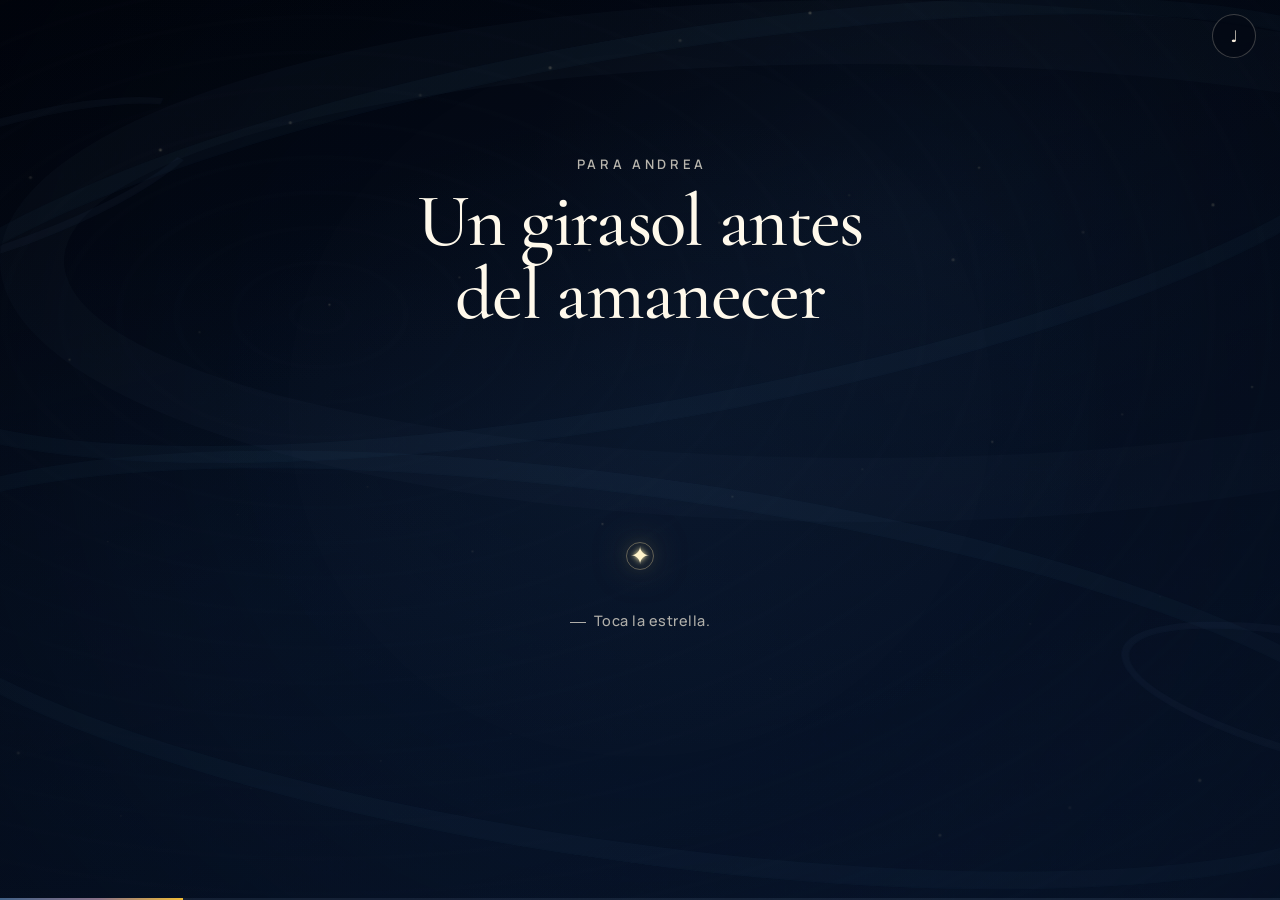
<file: index.html>
<!doctype html>
<html lang="es">
<head>
  <meta charset="utf-8">
  <meta name="viewport" content="width=device-width, initial-scale=1, viewport-fit=cover">
  <meta name="theme-color" content="#02050d">
  <meta name="description" content="Un girasol antes del amanecer: una última noche para Andrea.">
  <title>Un girasol antes del amanecer</title>
  <link rel="preconnect" href="https://fonts.googleapis.com">
  <link rel="preconnect" href="https://fonts.gstatic.com" crossorigin>
  <link href="https://fonts.googleapis.com/css2?family=Cormorant+Garamond:wght@400;500;600&amp;family=Manrope:wght@300;400;500;600&amp;display=swap" rel="stylesheet">
  <link rel="stylesheet" href="css/styles.css">
  <script src="js/app.js" defer></script>
</head>
<body>
  <noscript><div class="noscript-message">Esta historia necesita JavaScript para encender sus estrellas.</div></noscript>
  <div class="experience" id="experience" data-act="night" data-time-of-day="night">
    <div class="ambient" id="ambient" aria-hidden="true">
      <div class="ambient__wash"></div><div class="ambient__swirl ambient__swirl--one"></div><div class="ambient__swirl ambient__swirl--two"></div><div class="ambient__brushes" id="ambient-brushes"></div><div class="ambient__stars" id="ambient-stars"></div><div class="ambient__grain"></div>
    </div>
    <div class="progress-track story-progress" aria-hidden="true"><div class="progress-track__fill story-progress__value" id="story-progress"></div></div>
    <button class="audio-control icon-button" id="audio-control" type="button" aria-label="Activar música" aria-pressed="false" aria-controls="background-music"><span class="audio-control__icon" aria-hidden="true">♩</span><span class="sr-only audio-control__label">Activar música</span></button>
    <audio id="background-music" data-audio-role="score" loop preload="none"><source src="assets/audio/yellow.mp3" type="audio/mpeg"></audio>

    <main class="scenes" id="scenes">
      <section class="scene scene--intro is-active" id="scene-intro" data-scene="intro" data-act="night" aria-labelledby="scene-title-intro" aria-hidden="false">
        <div class="scene__art intro-art painted-sky" aria-hidden="true"><span class="paint-arc paint-arc--one"></span><span class="paint-arc paint-arc--two"></span></div>
        <div class="scene__content scene__content--center intro-content">
          <div class="intro-copy intro-copy--before" id="intro-before"><p class="eyebrow">Para Andrea</p><h1 class="scene__title display-title" id="scene-title-intro" tabindex="-1">Un girasol antes del amanecer</h1></div>
          <div class="narrative-stage narrative intro-stage" id="intro-stage" data-sequence="intro">
            <div class="narrative-stage__copy" data-sequence-output aria-live="polite" aria-atomic="true"></div>
            <button class="story-star intro-star" id="intro-star" type="button" aria-label="Tocar la estrella" disabled><span class="story-star__core" aria-hidden="true">✦</span><span class="story-star__ring" aria-hidden="true"></span><span class="story-star__stroke story-star__stroke--one" aria-hidden="true"></span><span class="story-star__stroke story-star__stroke--two" aria-hidden="true"></span><span class="story-star__stroke story-star__stroke--three" aria-hidden="true"></span></button>
            <p class="interaction-copy" id="intro-instruction">Toca la estrella.</p>
            <button class="scene-button text-button next-button" id="intro-next" type="button" aria-hidden="true" disabled>Comenzar la noche</button>
          </div>
        </div>
      </section>

      <section class="scene scene--night scene--memories" id="scene-memories" data-scene="memories" data-act="memories" aria-labelledby="scene-title-memories" aria-hidden="true" inert>
        <div class="scene__art night-sky painted-sky" aria-hidden="true"><span class="oil-star oil-star--1"></span><span class="oil-star oil-star--2"></span><span class="oil-star oil-star--3"></span><span class="oil-star oil-star--4"></span></div>
        <div class="scene__content scene__content--wide constellation-content farewell-memories-content">
          <p class="eyebrow">Una última noche</p><h2 class="scene__title" id="scene-title-memories" tabindex="-1">Gracias por dejarme conocerte</h2>
          <div class="narrative-stage narrative constellation-stage" id="memories-stage" data-sequence="memories">
            <div class="narrative-stage__copy constellation-result" data-sequence-output aria-live="polite" aria-atomic="true"></div>
            <div class="constellation" id="constellation" role="group" aria-label="Cinco recuerdos por encender">
              <svg class="constellation__lines" viewBox="0 0 100 100" preserveAspectRatio="none" aria-hidden="true"><path d="M18 31 L33 70 L50 25 L67 64 L82 38" pathLength="1"></path></svg>
              <button class="star interactive-star constellation-star" style="--x:18%;--y:31%;--i:0" type="button" data-memory="LLAMADAS" aria-label="Descubrir el recuerdo: llamadas"><span class="star__word star__word--primary">LLAMADAS</span><span class="star__memory">una llamada sin mirar el reloj</span></button>
              <button class="star interactive-star constellation-star" style="--x:33%;--y:70%;--i:1" type="button" data-memory="MI AMOR" aria-label="Descubrir el recuerdo: mi amor"><span class="star__word star__word--primary">MI AMOR</span><span class="star__memory">buenas noches, mi amor</span></button>
              <button class="star interactive-star constellation-star" style="--x:50%;--y:25%;--i:2" type="button" data-memory="BENDICIONES" aria-label="Descubrir el recuerdo: bendiciones"><span class="star__word star__word--primary">BENDICIONES</span><span class="star__memory">Dios te bendiga</span></button>
              <button class="star interactive-star constellation-star" style="--x:67%;--y:64%;--i:3" type="button" data-memory="TE QUIERO" aria-label="Descubrir el recuerdo: te quiero"><span class="star__word star__word--primary">TE QUIERO</span><span class="star__memory">te quiero mucho</span></button>
              <button class="star interactive-star constellation-star" style="--x:82%;--y:38%;--i:4" type="button" data-memory="CERCA" aria-label="Descubrir el recuerdo: cerca"><span class="star__word star__word--primary">CERCA</span><span class="star__memory">sentirnos cerca</span></button>
            </div>
            <p class="interaction-copy" id="memories-instruction">Toca las estrellas.</p>
            <button class="scene-button text-button next-button" id="memories-next" type="button" aria-hidden="true" disabled>Seguir</button>
          </div>
        </div>
      </section>

      <section class="scene scene--truth scene--sorry" id="scene-sorry" data-scene="sorry" data-act="sorry" aria-labelledby="scene-title-sorry" aria-hidden="true" inert>
        <div class="scene__backdrop truth-void" aria-hidden="true"></div>
        <div class="scene__content scene__content--center sorry-content"><p class="eyebrow">Sin esconderlo</p><h2 class="scene__title scene__title--small" id="scene-title-sorry" tabindex="-1">Lo siento</h2>
          <div class="narrative-stage narrative sorry-stage" id="sorry-stage" data-sequence="sorry"><div class="narrative-stage__copy sorry-copy" data-sequence-output aria-live="polite" aria-atomic="true"></div><button class="scene-button text-button next-button" id="sorry-next" type="button" aria-hidden="true" disabled>Continuar</button></div>
        </div>
      </section>

      <section class="scene scene--decision" id="scene-decision" data-scene="decision" data-act="decision" aria-labelledby="scene-title-decision" aria-hidden="true" inert>
        <div class="scene__art decision-night" aria-hidden="true"><span class="decision-star">✦</span></div>
        <div class="scene__content scene__content--center decision-content"><h2 class="scene__title scene__title--small" id="scene-title-decision" tabindex="-1">Dejarte tranquila</h2>
          <div class="narrative-stage narrative decision-stage" id="decision-stage" data-sequence="decision"><div class="narrative-stage__copy" data-sequence-output aria-live="polite" aria-atomic="true"></div><button class="scene-button text-button next-button" id="decision-next" type="button" aria-hidden="true" disabled>Seguir</button></div>
        </div>
      </section>

      <section class="scene scene--field scene--farewell-flowers" id="scene-flowers" data-scene="flowers" data-act="flowers" aria-labelledby="scene-title-flowers" aria-hidden="true" inert>
        <div class="scene__art field-sky" aria-hidden="true"><span></span></div>
        <div class="flower-field" aria-hidden="true"><i class="sunflower field-flower" style="--x:6%;--s:.67;--d:.5s"></i><i class="sunflower field-flower" style="--x:17%;--s:.85;--d:1.1s"></i><i class="sunflower field-flower" style="--x:29%;--s:.7;--d:.2s"></i><i class="sunflower field-flower" style="--x:40%;--s:1.05;--d:1.5s"></i><i class="sunflower field-flower" style="--x:52%;--s:.78;--d:.8s"></i><i class="sunflower field-flower" style="--x:63%;--s:1;--d:0s"></i><i class="sunflower field-flower" style="--x:74%;--s:.66;--d:1.3s"></i><i class="sunflower field-flower" style="--x:84%;--s:.9;--d:.4s"></i><i class="sunflower field-flower" style="--x:94%;--s:.72;--d:1.8s"></i></div>
        <div class="scene__content scene__content--center flowers-content"><h2 class="scene__title scene__title--small" id="scene-title-flowers" tabindex="-1">Las flores</h2>
          <div class="narrative-stage narrative flowers-stage" id="flowers-stage" data-sequence="flowers"><div class="narrative-stage__copy" data-sequence-output aria-live="polite" aria-atomic="true"></div><div class="farewell-card" id="farewell-card" aria-hidden="true"><span class="farewell-card__flower" aria-hidden="true"></span><p>Para Andrea</p><span>— Joseph</span></div><button class="scene-button text-button next-button" id="flowers-next" type="button" aria-hidden="true" disabled>Continuar</button></div>
        </div>
      </section>

      <section class="scene scene--cliff" id="scene-cliff" data-scene="cliff" data-act="cliff" aria-labelledby="scene-title-cliff" aria-hidden="true" inert>
        <div class="scene__art cliff-scape" aria-hidden="true"><div class="cliff-stars"></div><div class="cliff-milky-way"></div><span class="cliff-moon"></span><span class="cliff-moonlight"></span><div class="cliff-presence" id="cliff-presence"><span class="cliff-presence__halo"></span><span class="cliff-presence__hair"></span><span class="cliff-presence__face"></span><span class="cliff-presence__shoulders"></span></div><div class="cliff-ocean"><span></span><span></span><span></span></div><div class="cliff-rock"><div class="cliff-figure"><span class="cliff-figure__head"></span><span class="cliff-figure__body"></span><span class="cliff-figure__arm"></span><span class="cliff-figure__knee"></span><span class="cliff-figure__coat"></span></div></div><div class="cliff-breeze" id="cliff-breeze"></div><div class="cliff-release" id="cliff-release"></div></div>
        <div class="scene__content scene__content--center cliff-content" id="cliff-content"><p class="eyebrow">Una última mirada</p><h2 class="scene__title scene__title--small" id="scene-title-cliff" tabindex="-1">Entre la noche y el mar</h2><div class="narrative-stage narrative cliff-stage" id="cliff-stage" data-sequence="cliff"><div class="narrative-stage__copy cliff-copy" data-sequence-output aria-live="polite" aria-atomic="true"></div><button class="scene-button text-button cliff-next" id="cliff-next" type="button" aria-hidden="true" disabled>Mirar el cielo</button></div></div>
      </section>

      <section class="scene scene--dawn scene--final-dawn" id="scene-dawn" data-scene="dawn" data-act="dawn" aria-labelledby="scene-title-dawn" aria-hidden="true" inert>
        <div class="scene__art dawn-sky final-dawn-sky" aria-hidden="true"><span class="dawn-sky__night"></span><span class="dawn-sky__violet"></span><span class="dawn-sky__gold"></span><span class="dawn-horizon"></span><span class="dawn-golden-star">✦</span></div>
        <div class="scene__content scene__content--center final-dawn-content"><h2 class="scene__title scene__title--small" id="scene-title-dawn" tabindex="-1">El amanecer</h2><div class="narrative-stage narrative final-dawn-stage" id="dawn-stage" data-sequence="dawn"><div class="narrative-stage__copy dawn-copy" data-sequence-output aria-live="polite" aria-atomic="true"></div><div class="final-sunflower" id="final-sunflower" aria-hidden="true"><span class="final-sunflower__head"></span><span class="final-sunflower__stem"></span><span class="final-sunflower__leaf"></span></div></div></div>
        <div class="final-signature" id="final-signature" aria-hidden="true"><span class="final-signature__flower" aria-hidden="true"></span><p>Para Andrea</p><h2>Un girasol antes del amanecer</h2><span>— Joseph</span></div>
      </section>
    </main>

    <div class="transition-veil brush-transition" id="transition-veil" aria-hidden="true"><span></span><i></i></div>
    <div class="sr-only" id="scene-announcer" aria-live="polite" aria-atomic="true"></div>
  </div>
</body>
</html>
</file>
<file: css/styles.css>
/*
 * UN GIRASOL ANTES DEL AMANECER · V2
 * One visual system: night -> truth -> dawn.
 */

:root {
  color-scheme: dark;
  --font-display: "Cormorant Garamond", Georgia, "Times New Roman", serif;
  --font-body: "Manrope", Inter, system-ui, -apple-system, BlinkMacSystemFont, "Segoe UI", sans-serif;
  --night-black: #02040a;
  --night-deep: #050b18;
  --night-blue: #0a1a34;
  --night-soft: #132b4a;
  --truth-black: #010207;
  --truth-blue: #040812;
  --cream: #f6eddd;
  --cream-soft: #d9d2c6;
  --gold-pale: #ffe8a8;
  --gold: #f4c64f;
  --gold-deep: #d8901d;
  --violet: #79647e;
  --peach: #dc916e;
  --sky: #789eb0;
  --leaf: #3f5d37;
  --leaf-dark: #213a2a;
  --ink: #172b32;
  --paper: #efe1b9;
  --page-gutter: clamp(1.1rem, 5.5vw, 2rem);
  --safe-top: max(0.75rem, env(safe-area-inset-top));
  --safe-right: max(0.75rem, env(safe-area-inset-right));
  --safe-bottom: max(0.75rem, env(safe-area-inset-bottom));
  --safe-left: max(0.75rem, env(safe-area-inset-left));
  --content-width: 42rem;
  --ease-out: cubic-bezier(.22, 1, .36, 1);
  --ease-in-out: cubic-bezier(.65, 0, .35, 1);
  /* Narrative motion stays intentionally unhurried. Reading pauses live in JS. */
  --scene-time: 1800ms;
  --text-enter-time: 1150ms;
  --text-enter-distance: .375rem;
  --control-enter-time: 1050ms;
  --control-enter-distance: .3rem;
  /* Two calm veil halves live inside the 1800ms scene lock. */
  --veil-time: 850ms;
  --dawn-progress: 0;
  --reveal-progress: 0;
  --story-progress: 0;
  --pointer-x: 0;
  --pointer-y: 0;
}

*,
*::before,
*::after {
  box-sizing: border-box;
}

html,
body {
  width: 100%;
  height: 100%;
  margin: 0;
  overflow: hidden;
  background: var(--night-black);
}

html {
  height: 100dvh;
  -webkit-text-size-adjust: 100%;
  text-size-adjust: 100%;
  touch-action: manipulation;
}

body {
  min-height: 100vh;
  min-height: 100dvh;
  overscroll-behavior: none;
  color: var(--cream);
  font-family: var(--font-body);
  font-size: 1rem;
  line-height: 1.6;
  -webkit-font-smoothing: antialiased;
  text-rendering: optimizeLegibility;
}

button,
input,
textarea,
select {
  color: inherit;
  font: inherit;
}

button {
  border: 0;
  -webkit-tap-highlight-color: transparent;
  touch-action: manipulation;
}

button:disabled {
  cursor: default;
}

p,
h1,
h2,
h3,
figure {
  margin: 0;
}

img,
svg,
canvas {
  display: block;
  max-width: 100%;
}

[hidden] {
  display: none !important;
}

::selection {
  background: rgba(244, 198, 79, .3);
  color: #fffaf0;
}

.sr-only {
  position: absolute !important;
  width: 1px !important;
  height: 1px !important;
  padding: 0 !important;
  margin: -1px !important;
  overflow: hidden !important;
  clip: rect(0, 0, 0, 0) !important;
  white-space: nowrap !important;
  border: 0 !important;
}

:focus-visible {
  outline: 3px solid #fff4c8;
  outline-offset: 4px;
  box-shadow: 0 0 0 6px rgba(13, 37, 57, .88);
}

.scene__title:focus,
.love-word:focus,
.letter-sheet h2:focus {
  outline: 0;
  box-shadow: none;
}

.noscript-message {
  position: fixed;
  z-index: 3000;
  inset: 0;
  display: grid;
  padding: 2rem;
  place-items: center;
  background: var(--night-deep);
  color: var(--cream);
  font-family: var(--font-display);
  font-size: 1.35rem;
  text-align: center;
}

/* Shell and persistent atmosphere */

.experience {
  position: relative;
  isolation: isolate;
  width: 100%;
  height: 100vh;
  height: var(--app-height, 100dvh);
  overflow: hidden;
  background: var(--night-black);
}

.experience::after {
  position: fixed;
  z-index: 890;
  inset: 0;
  background: radial-gradient(circle at 50% 45%, transparent 43%, rgba(0, 2, 8, .26) 100%);
  content: "";
  pointer-events: none;
  transition: opacity 1.6s ease;
}

.ambient,
.ambient > div {
  position: absolute;
  inset: 0;
  pointer-events: none;
}

.ambient {
  z-index: 0;
  overflow: hidden;
  background: var(--night-black);
}

.ambient__wash {
  background:
    radial-gradient(ellipse at 72% 24%, rgba(55, 92, 132, .2), transparent 31%),
    radial-gradient(ellipse at 19% 66%, rgba(26, 62, 105, .2), transparent 43%),
    linear-gradient(165deg, #02050d, #0a1830);
  transition: opacity 1.7s ease, background 2.4s var(--ease-in-out);
}

.ambient__swirl {
  width: 135%;
  height: 58%;
  border: clamp(1.2rem, 6vw, 4rem) solid rgba(103, 139, 177, .055);
  border-right-color: transparent;
  border-radius: 50%;
  animation: ambientDrift 24s ease-in-out infinite alternate;
  transition: opacity 1.5s ease;
}

.ambient__swirl--one {
  top: -15%;
  left: -22%;
}

.ambient__swirl--two {
  top: 38%;
  left: 7%;
  opacity: .58;
  animation-delay: -8s;
}

.ambient__brushes {
  background:
    repeating-radial-gradient(ellipse at 25% 35%, transparent 0 1.5rem, rgba(98, 131, 166, .025) 1.65rem 1.9rem, transparent 2rem 3.6rem);
  opacity: .8;
  transition: opacity 1.6s ease;
}

.ambient__stars > span,
.ambient__stars > i,
.star-field > span,
.final-particles > span {
  position: absolute;
  width: var(--size, 2px);
  height: var(--size, 2px);
  left: var(--x, 50%);
  top: var(--y, 50%);
  border-radius: 50%;
  background: rgba(255, 239, 194, var(--alpha, .55));
  box-shadow: 0 0 .65rem rgba(255, 221, 139, .28);
  animation: twinkle var(--duration, 6s) ease-in-out var(--delay, 0s) infinite;
}

.ambient__stars {
  transform: translate3d(calc(var(--pointer-x) * 8px), calc(var(--pointer-y) * 6px), 0) scale(1.015);
  transition: opacity 1.5s ease, transform 180ms linear;
}

.ambient__grain {
  z-index: 8;
  background-image: url("data:image/svg+xml,%3Csvg viewBox='0 0 160 160' xmlns='http://www.w3.org/2000/svg'%3E%3Cfilter id='n'%3E%3CfeTurbulence type='fractalNoise' baseFrequency='.84' numOctaves='2' stitchTiles='stitch'/%3E%3C/filter%3E%3Crect width='100%25' height='100%25' filter='url(%23n)' opacity='.66'/%3E%3C/svg%3E");
  opacity: .04;
  mix-blend-mode: soft-light;
  transition: opacity 1.5s ease;
}

.experience[data-act="truth"] .ambient__wash {
  background: linear-gradient(180deg, #010207, #030610 68%, #040812);
}

.experience[data-act="truth"] .ambient__swirl,
.experience[data-act="truth"] .ambient__brushes,
.experience[data-act="truth"] .ambient__stars {
  opacity: 0;
  animation-play-state: paused;
}

.experience[data-act="truth"] .ambient__grain {
  opacity: .012;
}

.experience[data-act="truth"]::after {
  opacity: .75;
}

.experience[data-act="dawn"] .ambient__wash {
  background:
    radial-gradient(ellipse at 70% 80%, rgba(250, 192, 101, .44), transparent 30%),
    linear-gradient(165deg, #173956, #77617b 61%, #d58d6b);
}

.experience[data-time-of-day="day"] .ambient__wash {
  background:
    radial-gradient(circle at 72% 22%, rgba(255, 241, 186, .55), transparent 20%),
    linear-gradient(165deg, #7298aa, #c89f8e 63%, #e9bc6c);
}

.progress-track {
  position: fixed;
  z-index: 960;
  right: 0;
  bottom: env(safe-area-inset-bottom);
  left: 0;
  height: 2px;
  overflow: hidden;
  background: rgba(130, 157, 184, .12);
  pointer-events: none;
  transition: opacity .8s ease;
}

.experience[data-act="truth"] .progress-track {
  opacity: .18;
}

.progress-track__fill {
  width: calc(var(--story-progress, 0) * 100%);
  height: 100%;
  background: linear-gradient(90deg, #416187, #8b7189 54%, #f2bd38);
  box-shadow: 0 0 .8rem rgba(247, 200, 67, .38);
  transform-origin: left;
  transition: width 1s var(--ease-out);
}

.audio-control {
  position: fixed;
  z-index: 980;
  top: calc(var(--safe-top) + .15rem);
  right: calc(var(--safe-right) + .1rem);
  display: grid;
  width: 2.75rem;
  height: 2.75rem;
  padding: 0;
  border: 1px solid rgba(244, 236, 217, .23);
  border-radius: 50%;
  place-items: center;
  background: rgba(3, 9, 20, .76);
  color: #f6eddd;
  cursor: pointer;
  transition: border-color .25s ease, background .25s ease, transform .25s ease, opacity .5s ease;
}

.audio-control:hover,
.audio-control:focus-visible,
.audio-control[aria-pressed="true"] {
  border-color: rgba(255, 223, 137, .65);
  background: rgba(8, 22, 40, .94);
  transform: scale(1.04);
}

.audio-control__icon {
  font-size: 1rem;
  line-height: 1;
}

.audio-control.is-unavailable,
.is-hidden {
  display: none !important;
}

/* Scene manager */

.scenes {
  position: absolute;
  z-index: 2;
  inset: 0;
  overflow: hidden;
}

.scene {
  position: absolute;
  z-index: 0;
  inset: 0;
  display: grid;
  width: 100%;
  height: 100%;
  padding: calc(var(--safe-top) + 3rem) max(var(--page-gutter), var(--safe-left)) calc(var(--safe-bottom) + 1.2rem) max(var(--page-gutter), var(--safe-right));
  overflow-x: hidden;
  overflow-y: hidden;
  overscroll-behavior: contain;
  scrollbar-width: none;
  background: transparent;
  opacity: 0;
  visibility: hidden;
  pointer-events: none;
  transform: scale(1.004) translate3d(0, .35rem, 0);
  transition:
    opacity var(--scene-time) var(--ease-in-out),
    transform var(--scene-time) var(--ease-out),
    visibility 0s linear var(--scene-time);
  contain: layout paint;
  isolation: isolate;
}

.scene::-webkit-scrollbar {
  display: none;
}

.scene.is-active,
.scene[aria-hidden="false"] {
  z-index: 2;
  opacity: 1;
  visibility: visible;
  pointer-events: auto;
  transform: none;
  transition-delay: 0s;
}

.scene.is-entering {
  z-index: 3;
}

.scene.is-leaving {
  z-index: 1;
  opacity: 0;
  visibility: visible;
  pointer-events: none;
  transform: scale(.997);
}

.experience.is-transitioning .scene,
html[data-transitioning="true"] .scene {
  pointer-events: none !important;
}

.scene__art,
.scene__backdrop {
  position: absolute;
  z-index: 0;
  inset: 0;
  overflow: hidden;
  pointer-events: none;
}

.scene__art {
  transform: translate3d(calc(var(--pointer-x) * -5px), calc(var(--pointer-y) * -4px), 0) scale(1.018);
  transition: transform .2s linear;
}

.scene__content {
  position: relative;
  z-index: 10;
  align-self: center;
  justify-self: center;
  display: grid;
  grid-template-columns: minmax(0, 1fr);
  width: 100%;
  min-width: 0;
  max-width: var(--content-width);
  min-height: calc(var(--app-height, 100dvh) - var(--safe-top) - var(--safe-bottom) - 4.2rem);
  align-content: center;
  justify-items: center;
  text-align: center;
}

.scene__content--wide {
  max-width: 54rem;
}

/* Type, beats and controls */

.eyebrow {
  color: rgba(242, 235, 220, .76);
  font-size: clamp(.72rem, 2.5vw, .82rem);
  font-weight: 600;
  letter-spacing: .28em;
  line-height: 1.35;
  text-indent: .28em;
  text-transform: uppercase;
}

.scene__title,
.display-title {
  max-width: min(19ch, 100%);
  color: #fff9eb;
  font-family: var(--font-display);
  font-size: clamp(2.15rem, 10vw, 4.7rem);
  font-weight: 500;
  line-height: .98;
  letter-spacing: -.022em;
  text-wrap: balance;
  overflow-wrap: anywhere;
}

.scene__title--small {
  font-size: clamp(1.75rem, 7.7vw, 3.4rem);
  line-height: 1.06;
}

.narrative,
.narrative-stage {
  position: relative;
  display: grid;
  width: min(100%, 35rem);
  justify-items: center;
  gap: clamp(.75rem, 2.4vh, 1.2rem);
}

.narrative-stage__copy {
  display: grid;
  width: 100%;
  min-height: 4.6rem;
  align-content: center;
  justify-items: center;
  gap: .58rem;
}

.narrative-stage__copy > *,
.story-line,
.special-line,
.narrative-line {
  max-width: 32ch;
  margin-inline: auto;
  color: rgba(248, 239, 223, .93);
  font-family: var(--font-display);
  font-size: clamp(1.25rem, 5.25vw, 1.95rem);
  font-weight: 500;
  line-height: 1.28;
  text-wrap: balance;
}

.narrative-stage__copy .special-line,
.narrative-stage__copy .accent-line,
.special-line {
  color: var(--gold-pale);
  font-style: italic;
  text-shadow: 0 0 1.4rem rgba(244, 190, 66, .17);
}

.narrative-stage__copy .truth-emphasis,
.truth-copy .special-line,
.truth-copy strong {
  color: #fffaf1;
  font-size: clamp(2.15rem, 10vw, 4.25rem);
  font-weight: 500;
  line-height: 1;
}

.reveal-copy,
.narrative-stage__copy > *,
[data-sequence-output] > *,
.narrative-line {
  opacity: 0;
  filter: blur(3px);
  transform: translate3d(0, var(--text-enter-distance), 0);
  transition:
    opacity var(--text-enter-time) ease,
    transform var(--text-enter-time) var(--ease-out),
    filter var(--text-enter-time) ease;
}

.reveal-copy.is-visible,
.narrative-stage__copy > .is-visible,
[data-sequence-output] > .is-visible,
.narrative-stage__copy.is-visible,
.narrative-line.is-visible {
  opacity: 1;
  filter: none;
  transform: none;
}

/* The page is only a stable layout wrapper; each line owns its reveal. */
.narrative-page,
.narrative-page.is-visible {
  opacity: 1;
  filter: none;
  transform: none;
  transition: none;
}

.letter-paragraph {
  opacity: 0;
  filter: blur(3px);
  transform: translate3d(0, var(--text-enter-distance), 0);
  transition:
    opacity var(--text-enter-time) ease,
    transform var(--text-enter-time) var(--ease-out),
    filter var(--text-enter-time) ease;
}

.letter-paragraph.is-visible {
  opacity: 1;
  filter: none;
  transform: none;
}

.interaction-copy,
.interaction-hint,
.letter-hint,
.voice-note__status {
  color: rgba(242, 235, 220, .72);
  font-family: var(--font-body);
  font-size: clamp(.8rem, 2.75vw, .9rem);
  font-weight: 500;
  letter-spacing: .035em;
  line-height: 1.45;
  text-align: center;
  transition: opacity .5s ease, visibility .5s ease;
}

.interaction-copy::before {
  display: inline-block;
  width: 1rem;
  height: 1px;
  margin-right: .5rem;
  background: currentColor;
  content: "";
  vertical-align: middle;
}

.interaction-copy[aria-hidden="true"],
.interaction-copy.is-hidden {
  opacity: 0;
  visibility: hidden;
}

.scene-button,
.text-button,
.quiet-button,
.hold-button,
.voice-button {
  position: relative;
  display: inline-flex;
  min-width: 2.75rem;
  min-height: 2.75rem;
  align-items: center;
  justify-content: center;
  gap: .55rem;
  max-width: min(100%, 24rem);
  padding: .72rem 1.2rem;
  border: 1px solid rgba(244, 231, 202, .32);
  border-radius: 999px;
  background: rgba(3, 11, 25, .78);
  box-shadow: 0 .8rem 2rem rgba(0, 3, 12, .17);
  color: #fff5dc;
  cursor: pointer;
  font-family: var(--font-body);
  font-size: clamp(.82rem, 2.9vw, .92rem);
  font-weight: 500;
  letter-spacing: .02em;
  visibility: visible;
  transition:
    opacity var(--control-enter-time) ease,
    visibility 0s linear 0s,
    transform var(--control-enter-time) var(--ease-out),
    border-color .6s ease,
    background .6s ease;
}

.scene-button:hover,
.scene-button:focus-visible,
.text-button:hover,
.text-button:focus-visible,
.quiet-button:hover,
.quiet-button:focus-visible,
.hold-button:hover,
.hold-button:focus-visible,
.voice-button:hover,
.voice-button:focus-visible {
  border-color: rgba(255, 221, 130, .7);
  background: rgba(45, 38, 28, .8);
  transform: translateY(-2px);
}

.scene-button:active,
.text-button:active,
.quiet-button:active,
.hold-button:active,
.voice-button:active {
  transform: scale(.975);
}

.scene-button[aria-hidden="true"],
.text-button[aria-hidden="true"],
.next-button:disabled,
.replay-button:disabled {
  opacity: 0;
  visibility: hidden;
  pointer-events: none;
  transform: translateY(var(--control-enter-distance));
  transition:
    opacity var(--control-enter-time) ease,
    visibility 0s linear var(--control-enter-time),
    transform var(--control-enter-time) var(--ease-out),
    border-color .6s ease,
    background .6s ease;
}

.scene-button.is-ready,
.text-button.is-ready,
.scene-button:not(:disabled):not([aria-hidden="true"]) {
  opacity: 1;
  visibility: visible;
  pointer-events: auto;
}

.quiet-button {
  border-color: transparent;
  background: rgba(2, 9, 20, .36);
  box-shadow: none;
  color: rgba(255, 245, 219, .84);
}

/* Reusable stars */

.story-star,
.interactive-star {
  position: relative;
  z-index: 12;
  display: grid;
  width: 3.5rem;
  height: 3.5rem;
  min-width: 2.75rem;
  min-height: 2.75rem;
  padding: 0;
  border-radius: 50%;
  place-items: center;
  background: transparent;
  color: #fff0bd;
  cursor: pointer;
}

.story-star__core {
  position: relative;
  z-index: 3;
  color: #fff3ca;
  font-family: Georgia, serif;
  font-size: 1.5rem;
  line-height: 1;
  text-shadow: 0 0 .35rem #fff0b0, 0 0 1.25rem rgba(255, 218, 122, .55);
}

.story-star__ring {
  position: absolute;
  width: 1.8rem;
  height: 1.8rem;
  border: 1px solid rgba(255, 231, 170, .32);
  border-radius: 50%;
  animation: starRing 2.9s ease-out infinite;
}

.story-star__stroke {
  position: absolute;
  width: 3.3rem;
  height: 1rem;
  border: 2px solid rgba(117, 155, 193, .19);
  border-right-color: transparent;
  border-radius: 50%;
  opacity: 0;
  transform: rotate(var(--r, 0deg)) scale(.3);
  transition: .8s var(--ease-out);
}

.story-star__stroke--one { --r: 12deg; }
.story-star__stroke--two { --r: 132deg; }
.story-star__stroke--three { --r: 250deg; }

.story-star.is-awake .story-star__stroke,
.story-star.is-touched .story-star__stroke,
.scene.is-star-touched .story-star__stroke {
  opacity: 1;
  transform: rotate(var(--r)) scale(1);
}

.story-star:not(:disabled):hover,
.story-star:not(:disabled):focus-visible,
.story-star.is-awake {
  filter: drop-shadow(0 0 1rem rgba(255, 222, 132, .55));
  transform: scale(1.08);
}

/* Act I */

.scene[data-act="night"] {
  background:
    radial-gradient(ellipse at 52% 48%, rgba(35, 70, 111, .14), transparent 48%),
    linear-gradient(165deg, rgba(2, 5, 13, .52), rgba(8, 22, 45, .76));
}

.painted-sky::before,
.painted-sky::after {
  position: absolute;
  width: 120%;
  height: 42%;
  left: -10%;
  border: 1.2rem solid rgba(85, 121, 160, .055);
  border-right-color: transparent;
  border-radius: 50%;
  content: "";
  animation: paintedDrift 19s ease-in-out infinite alternate;
}

.painted-sky::before { top: 5%; transform: rotate(-10deg); }
.painted-sky::after { bottom: 5%; transform: rotate(8deg); animation-delay: -7s; }

.intro-content,
.night-content {
  gap: clamp(1.05rem, 3.5vh, 2rem);
}

.intro-copy {
  display: grid;
  width: 100%;
  min-width: 0;
  justify-items: center;
  gap: .7rem;
  filter: none;
  transition:
    opacity var(--text-enter-time) ease,
    transform var(--text-enter-time) var(--ease-out),
    filter var(--text-enter-time) ease;
}

.intro-copy .display-title {
  width: min(100%, 19ch);
  max-width: 100%;
}

.intro-copy.is-hidden,
.scene--intro.is-star-touched .intro-copy {
  opacity: 0;
  filter: blur(3px);
  visibility: hidden;
  transform: translateY(calc(var(--text-enter-distance) * -1));
}

.intro-stage,
.night-stage {
  min-height: min(48vh, 24rem);
  align-content: center;
}

.intro-star {
  width: 4.5rem;
  height: 4.5rem;
  animation: heroStar 3.7s ease-in-out infinite;
}

.paint-arc {
  position: absolute;
  width: 68vw;
  max-width: 30rem;
  height: 18vw;
  max-height: 8rem;
  border: .5rem solid rgba(77, 112, 151, .075);
  border-right-color: transparent;
  border-radius: 50%;
}

.paint-arc--one { top: 15%; left: -20%; transform: rotate(-18deg); }
.paint-arc--two { right: -24%; bottom: 15%; transform: rotate(13deg); }

.night-sky .oil-star {
  position: absolute;
  width: var(--size, 2px);
  height: var(--size, 2px);
  left: var(--x);
  top: var(--y);
  border-radius: 50%;
  background: rgba(255, 236, 183, .74);
  box-shadow: 0 0 .9rem rgba(255, 220, 129, .4);
  animation: twinkle 6s ease-in-out infinite;
}

.oil-star--1 { --x: 12%; --y: 17%; --size: 2px; }
.oil-star--2 { --x: 78%; --y: 23%; --size: 3px; animation-delay: -2s !important; }
.oil-star--3 { --x: 28%; --y: 72%; --size: 2px; animation-delay: -4s !important; }
.oil-star--4 { --x: 88%; --y: 61%; --size: 1px; animation-delay: -1s !important; }

.night-sky__new-stars {
  position: absolute;
  inset: 0;
  opacity: 0;
  transition: opacity 1.1s ease;
}

.night-sky__new-stars.is-visible { opacity: 1; }

/* Constellation */

.constellation-content {
  align-content: start;
  gap: .55rem;
}

.constellation-stage {
  width: 100%;
  min-height: min(68vh, 38rem);
  align-content: space-between;
}

.constellation {
  position: relative;
  width: min(92vw, 34rem);
  height: min(47vh, 27rem);
  margin-block: .25rem;
}

.constellation__lines {
  position: absolute;
  inset: 0;
  width: 100%;
  height: 100%;
  overflow: visible;
}

.constellation__lines path {
  fill: none;
  stroke: rgba(255, 221, 139, .46);
  stroke-width: .45;
  stroke-linecap: round;
  stroke-dasharray: 1;
  stroke-dashoffset: 1;
  vector-effect: non-scaling-stroke;
  transition: stroke-dashoffset 1.8s var(--ease-out);
}

.constellation.is-complete .constellation__lines path {
  stroke-dashoffset: 0;
}

.constellation-star {
  position: absolute;
  width: 3.25rem;
  height: 3.25rem;
  left: var(--x);
  top: var(--y);
  color: rgba(136, 167, 200, .7);
  transform: translate(-50%, -50%);
  transition: color .5s ease, filter .5s ease, transform .5s var(--ease-out);
}

.constellation-star::before {
  color: currentColor;
  content: "✦";
  font-family: Georgia, serif;
  font-size: 1.25rem;
}

.star-label,
.star__word {
  position: absolute;
  top: calc(100% - .1rem);
  left: 50%;
  width: max-content;
  max-width: min(9rem, 39vw);
  color: #ffecb9;
  font-family: var(--font-display);
  font-size: clamp(.78rem, 2.8vw, .96rem);
  line-height: 1.08;
  opacity: 0;
  pointer-events: none;
  transform: translate(-50%, .3rem);
  transition: opacity .55s ease, transform .65s var(--ease-out);
  text-align: center;
  text-shadow: 0 2px .8rem #020712;
  text-wrap: balance;
}

.constellation-star:hover,
.constellation-star:focus-visible,
.constellation-star.is-lit {
  color: #ffebb2;
  filter: drop-shadow(0 0 .7rem rgba(255, 217, 121, .6));
  transform: translate(-50%, -50%) scale(1.16);
}

.constellation-star.is-lit .star-label {
  opacity: 1;
  transform: translate(-50%, 0);
}

/* Fogged glass */

.reveal-content,
.painting-content {
  align-content: start;
  gap: clamp(.55rem, 2vh, 1rem);
}

.reveal-stage,
.painting-stage {
  width: 100%;
  min-height: 0;
}

.reveal-frame {
  --reveal-progress: 0;
  position: relative;
  width: min(calc(100vw - 2.3rem), 32rem);
  height: min(43vh, 27rem);
  min-height: 14rem;
  overflow: hidden;
  border: 1px solid rgba(224, 232, 229, .22);
  border-radius: .65rem 1.35rem .75rem 1.05rem;
  background: #14263a;
  box-shadow: inset 0 0 3rem rgba(225, 237, 233, .07), 0 1.4rem 3.5rem rgba(1, 5, 14, .36);
  isolation: isolate;
  touch-action: none;
}

.reveal-painting,
.fog-canvas,
.optional-art {
  position: absolute;
  inset: 0;
  width: 100%;
  height: 100%;
}

.reveal-painting {
  overflow: hidden;
  background: linear-gradient(165deg, #29435f, #937266 61%, #304a34);
}

.optional-art {
  z-index: 12;
  object-fit: cover;
  opacity: 0;
  filter: saturate(.78) contrast(.95);
  transition: opacity .6s ease;
}

.optional-art.is-loaded {
  opacity: .76;
}

.reveal-painting__sky {
  position: absolute;
  inset: 0 0 34%;
  background:
    radial-gradient(circle at 70% 23%, #efd18f 0 2.5%, rgba(239, 209, 143, .18) 3% 9%, transparent 10%),
    repeating-radial-gradient(ellipse at 22% 22%, transparent 0 1rem, rgba(196, 202, 188, .11) 1.1rem 1.28rem),
    linear-gradient(165deg, #344f69, #8d8b8a 70%, #d0a479);
}

.reveal-painting__hill {
  position: absolute;
  right: -12%;
  bottom: 19%;
  left: -12%;
  height: 43%;
  border-radius: 50% 50% 0 0;
  background: #425a43;
  transform: rotate(-4deg);
}

.reveal-painting__hill--back {
  bottom: 27%;
  left: -25%;
  background: #5d6e68;
  opacity: .8;
  transform: rotate(6deg);
}

.reveal-painting__hill--front {
  bottom: -18%;
  height: 56%;
  background:
    repeating-linear-gradient(170deg, transparent 0 .65rem, rgba(211, 173, 84, .09) .75rem .92rem),
    linear-gradient(150deg, #52633d, #29452e);
}

.reveal-painting__light {
  position: absolute;
  z-index: 5;
  width: 2.2rem;
  height: 1.5rem;
  right: 23%;
  bottom: 29%;
  background: #4b3a2e;
  box-shadow: inset .45rem .35rem 0 #f0c573, 0 0 1.2rem rgba(240, 197, 115, .34);
}

.reveal-painting__flower {
  position: absolute;
  z-index: 6;
  width: 2.35rem;
  aspect-ratio: 1;
  bottom: 8%;
  left: 17%;
  border-radius: 50%;
  background:
    radial-gradient(circle, #5b3a1c 0 20%, transparent 21%),
    repeating-conic-gradient(#e8ad2b 0 13deg, #c98016 14deg 25deg);
  mask: radial-gradient(circle, #000 0 21%, transparent 22% 28%, #000 29% 57%, transparent 58%);
}

.reveal-painting__flower--two {
  width: 1.75rem;
  bottom: 16%;
  left: 34%;
}

.fog-canvas {
  z-index: 15;
  cursor: crosshair;
  touch-action: none;
  transition: opacity .8s ease;
}

.reveal-frame.is-complete .fog-canvas,
.fog-canvas.is-cleared {
  opacity: .05;
  pointer-events: none;
}

.reveal-meter,
.dawn-meter {
  position: absolute;
  z-index: 18;
  right: .85rem;
  bottom: .75rem;
  left: .85rem;
  height: 2px;
  overflow: hidden;
  border-radius: 99px;
  background: rgba(255, 255, 255, .2);
}

.reveal-meter > span,
.dawn-meter > span {
  display: block;
  width: calc(var(--reveal-progress, 0) * 100%);
  height: 100%;
  border-radius: inherit;
  background: #ffe5a2;
  box-shadow: 0 0 .65rem rgba(255, 224, 143, .6);
}

.hold-button__ring {
  width: .8rem;
  height: .8rem;
  border: 1px solid currentColor;
  border-radius: 50%;
  background: conic-gradient(currentColor calc(var(--reveal-progress, 0) * 1turn), transparent 0);
}

.scene--reveal.is-complete .hold-button,
.scene--reveal.is-complete #reveal-instructions {
  opacity: 0;
  visibility: hidden;
  pointer-events: none;
}

/* Learning canvas */

.unfinished-painting {
  position: relative;
  width: min(calc(100vw - 2.3rem), 32rem);
  height: min(40vh, 24rem);
  min-height: 13rem;
  overflow: hidden;
  border: .46rem solid rgba(104, 79, 50, .72);
  border-radius: .2rem .55rem .25rem .42rem;
  background:
    repeating-linear-gradient(93deg, transparent 0 2px, rgba(76, 56, 35, .04) 3px 4px),
    #d2bf99;
  box-shadow: inset 0 0 3rem rgba(64, 43, 24, .2), 0 1.4rem 3.6rem rgba(0, 3, 10, .4);
  transform: rotate(-.25deg);
  isolation: isolate;
}

.unfinished-painting::after {
  position: absolute;
  z-index: 25;
  inset: 0;
  background: repeating-linear-gradient(3deg, transparent 0 3px, rgba(255, 252, 225, .045) 4px 5px);
  content: "";
  pointer-events: none;
  mix-blend-mode: multiply;
}

.painting-layer {
  position: absolute;
  opacity: 0;
  transform: scale(.93);
  transition: opacity .8s var(--ease-out), transform 1s var(--ease-out);
}

.painting-layer.is-painted,
.unfinished-painting.is-complete .painting-layer {
  opacity: 1;
  transform: none;
}

.painting-layer--sky {
  z-index: 1;
  inset: 0 0 35%;
  background:
    radial-gradient(circle at 71% 23%, rgba(245, 199, 106, .75) 0 2%, transparent 3%),
    repeating-radial-gradient(ellipse at 22% 20%, transparent 0 1.15rem, rgba(183, 198, 191, .12) 1.26rem 1.46rem),
    linear-gradient(165deg, #4d677e, #9ca5a0 70%, #d1a473);
}

.painting-layer--ridge {
  z-index: 3;
  right: -10%;
  bottom: 20%;
  left: -10%;
  height: 46%;
  border-radius: 52% 48% 0 0;
  background:
    radial-gradient(ellipse at 18% 100%, #354f45 0 42%, transparent 43%),
    radial-gradient(ellipse at 70% 100%, #465b4b 0 45%, transparent 46%);
}

.painting-layer--path {
  z-index: 4;
  inset: 58% -5% -8%;
  background:
    linear-gradient(76deg, transparent 0 45%, #ae9565 46% 54%, transparent 55%),
    repeating-linear-gradient(168deg, transparent 0 .55rem, rgba(210, 166, 70, .1) .65rem .82rem),
    linear-gradient(170deg, #617151, #354d35);
  clip-path: polygon(0 14%, 28% 7%, 55% 13%, 100% 0, 100% 100%, 0 100%);
}

.painting-layer--home {
  z-index: 7;
  width: 2.7rem;
  height: 2rem;
  right: 18%;
  bottom: 27%;
  background: #493a31;
  box-shadow: inset .5rem .42rem 0 #f2c46c;
}

.painting-layer--home::before {
  position: absolute;
  top: -.9rem;
  left: -.25rem;
  width: 3.2rem;
  height: 1.35rem;
  background: #322e2e;
  clip-path: polygon(50% 0, 100% 72%, 92% 100%, 8% 100%, 0 72%);
  content: "";
}

.paint-point {
  position: absolute;
  z-index: 30;
  display: grid;
  width: 3rem;
  height: 3rem;
  left: var(--x);
  top: var(--y);
  padding: 0;
  border: 1px solid rgba(255, 239, 194, .5);
  border-radius: 50%;
  place-items: center;
  background: rgba(30, 39, 43, .47);
  color: transparent;
  cursor: pointer;
  transform: translate(-50%, -50%);
  transition: opacity .5s ease, transform .5s var(--ease-out);
}

.paint-point::before {
  width: .38rem;
  height: .38rem;
  border-radius: 50%;
  background: #f6d283;
  box-shadow: 0 0 .8rem rgba(246, 210, 131, .75);
  content: "";
  animation: pointPulse 2.4s ease-in-out infinite;
}

.paint-point__word {
  position: absolute;
  top: calc(100% + .1rem);
  left: 50%;
  color: #fff0bd;
  font-size: clamp(.62rem, 2.2vw, .72rem);
  font-weight: 600;
  letter-spacing: .1em;
  opacity: 0;
  transform: translateX(-50%);
  transition: opacity .4s ease;
  white-space: nowrap;
}

.paint-point:hover .paint-point__word,
.paint-point:focus-visible .paint-point__word,
.paint-point:not(.is-painted) .paint-point__word {
  opacity: 1;
}

.paint-point.is-painted {
  opacity: 0;
  pointer-events: none;
  transform: translate(-50%, -50%) scale(1.7);
}

.paint-spark {
  position: absolute;
  z-index: 35;
  width: 4rem;
  height: 1.4rem;
  border: 2px solid rgba(255, 218, 128, .55);
  border-right-color: transparent;
  border-radius: 50%;
  opacity: 0;
  pointer-events: none;
}

.paint-spark.is-active,
.paint-spark.is-visible {
  left: var(--spark-x, 50%);
  top: var(--spark-y, 50%);
  animation: paintBurst .8s var(--ease-out) both;
}

/* Act II: silence */

.scene[data-act="truth"] {
  background: linear-gradient(180deg, rgba(1, 2, 7, .98), rgba(3, 6, 15, .99));
}

.truth-void,
.love-void {
  background: radial-gradient(circle at 50% 48%, rgba(21, 34, 54, .13), transparent 34%);
}

.truth-content {
  gap: clamp(1.3rem, 5vh, 2.5rem);
}

.truth-content .eyebrow {
  opacity: .58;
}

.truth-stage {
  width: min(100%, 31rem);
  min-height: min(52vh, 28rem);
  align-content: center;
}

/* Manual confession beats keep a calm, fixed stage instead of jumping in height. */
.truth-stage .narrative-stage__copy {
  width: 100%;
  height: min(31vh, 15rem);
  min-height: 10.5rem;
  align-content: center;
}

.truth-copy > * {
  max-width: 29ch;
  color: #f4efe7;
}

.scene--truth .scene-button,
.scene--love .scene-button {
  background: rgba(4, 7, 13, .84);
}

/* The word AMOR */

.scene--love {
  background:
    radial-gradient(circle at 50% 50%, rgba(42, 31, 34, .15), transparent 30%),
    #010207;
}

.love-content {
  min-height: calc(var(--app-height, 100dvh) - 5rem);
  align-content: space-evenly;
}

.love-word {
  position: relative;
  z-index: 8;
  display: flex;
  justify-content: center;
  gap: clamp(1rem, 8vw, 3.1rem);
  color: #f7f1e9;
  font-family: var(--font-display);
  font-size: clamp(2.8rem, 15vw, 7rem);
  font-weight: 400;
  line-height: 1;
  letter-spacing: .02em;
}

.love-word span {
  opacity: 0;
  filter: blur(3px);
  transform: translateY(var(--text-enter-distance));
  animation: none;
}

.scene--love.is-active .love-word span {
  animation: letterAppear var(--text-enter-time) var(--ease-out) calc(.35s + var(--i, 0) * .14s) both;
}

.love-word span:nth-child(1) { --i: 0; }
.love-word span:nth-child(2) { --i: 1; }
.love-word span:nth-child(3) { --i: 2; }
.love-word span:nth-child(4) { --i: 3; }

.love-echoes {
  position: absolute;
  z-index: 2;
  inset: 0;
  pointer-events: none;
}

.love-echoes > span {
  position: absolute;
  width: min(10rem, 38vw);
  left: var(--x);
  top: var(--y);
  color: rgba(235, 226, 215, .5);
  font-family: var(--font-display);
  font-size: clamp(.77rem, 2.8vw, 1rem);
  line-height: 1.15;
  opacity: 0;
  filter: blur(3px);
  transform: translateY(var(--text-enter-distance));
  transition:
    opacity 1200ms ease,
    transform 1250ms var(--ease-out),
    filter 1200ms ease;
  text-align: center;
  text-wrap: balance;
}

.love-echoes > span.is-visible {
  opacity: .52;
  filter: none;
  transform: none;
}

.love-warmth {
  position: absolute;
  width: 40rem;
  max-width: 100vw;
  aspect-ratio: 1;
  right: -18%;
  bottom: -45%;
  border-radius: 50%;
  background: radial-gradient(circle, rgba(205, 123, 72, .18), transparent 64%);
  opacity: 0;
  animation: warmthArrive 6s ease 2.5s forwards;
}

.love-stage {
  z-index: 9;
  min-height: min(32vh, 15rem);
}

/* Something better */

.scene--better {
  background:
    radial-gradient(ellipse at 50% 95%, rgba(194, 111, 72, .22), transparent 35%),
    linear-gradient(180deg, #02040a, #080b17);
}

.better-glow {
  background:
    repeating-radial-gradient(ellipse at 50% 110%, transparent 0 1.8rem, rgba(223, 147, 78, .035) 2rem 2.3rem, transparent 2.5rem 4rem);
  animation: betterGlow 8s ease-in-out infinite alternate;
}

.better-content {
  gap: clamp(1.3rem, 5vh, 2.7rem);
}

.better-content .scene__title {
  color: var(--gold-pale);
}

.better-stage {
  min-height: min(50vh, 26rem);
  align-content: center;
}

/* Threshold: a 6.5 second, fully observed passage into dawn. */

.scene--threshold {
  overflow: hidden;
  background: linear-gradient(180deg, #010207, #030610);
}

.threshold-content {
  gap: 1.4rem;
}

.threshold-stage {
  min-height: min(58vh, 30rem);
  align-content: center;
}

.voice-note {
  position: relative;
  z-index: 30;
  display: grid;
  justify-items: center;
  gap: .85rem;
  padding: 1rem;
}

.voice-note__prompt {
  color: #f4efe7;
  font-family: var(--font-display);
  font-size: clamp(1.2rem, 4.8vw, 1.7rem);
}

.voice-note__actions {
  display: flex;
  flex-wrap: wrap;
  justify-content: center;
  gap: .55rem;
}

.awakening-stage {
  position: fixed;
  z-index: 5;
  inset: 0;
  overflow: hidden;
  pointer-events: none;
}

.awakening-layer {
  position: absolute;
  inset: 0;
  opacity: 0;
}

.awakening-layer--horizon {
  z-index: 1;
  top: 46%;
  background:
    radial-gradient(ellipse at 50% 104%, rgba(255, 205, 116, .82), transparent 31%),
    linear-gradient(180deg, transparent 0 15%, #191c31 50%, #735267 75%, #d17f5b 100%);
  transform: translateY(18%);
}

.awakening-layer--ripple {
  z-index: 7;
  width: 5rem;
  height: 5rem;
  inset: 50% auto auto 50%;
  border: 1px solid rgba(255, 219, 126, .8);
  border-radius: 50%;
  box-shadow: 0 0 2rem rgba(255, 201, 92, .24);
  transform: translate(-50%, -50%) scale(.15);
}

.awakening-layer--stars {
  z-index: 4;
}

.awakening-layer--stars > i,
.returning-star {
  position: absolute;
  width: 1rem;
  height: 1rem;
  left: var(--x);
  top: var(--y);
  color: #ffe8a8;
  opacity: 0;
  filter: drop-shadow(0 0 .55rem rgba(255, 214, 111, .75));
  transform: translate(-50%, -50%) scale(.3);
}

.awakening-layer--stars > i::before,
.returning-star::before {
  content: "✦";
  font-family: Georgia, serif;
}

.awakening-layer--brushes {
  z-index: 3;
}

.awakening-layer--brushes > i,
.returning-brush {
  position: absolute;
  width: 68%;
  height: 11%;
  left: calc(-16% + var(--i) * 9%);
  top: calc(48% + var(--i) * 8%);
  border: clamp(.55rem, 2.5vw, 1.4rem) solid rgba(245, 186, 83, .16);
  border-right-color: transparent;
  border-radius: 50%;
  opacity: 0;
  transform: translateX(-22%) rotate(calc(-8deg + var(--i) * 4deg));
}

.awakening-layer--brushes > i::after,
.returning-brush::after {
  position: absolute;
  left: 44%;
  top: 50%;
  color: rgba(255, 233, 176, .8);
  content: attr(data-principle);
  font-family: var(--font-body);
  font-size: .66rem;
  font-style: normal;
  font-weight: 600;
  letter-spacing: .14em;
  transform: translate(-50%, -50%);
}

.awakening-layer--particles {
  z-index: 5;
  background:
    radial-gradient(circle at 17% 74%, #f8ce68 0 1px, transparent 2px),
    radial-gradient(circle at 29% 69%, #f6b943 0 1px, transparent 2px),
    radial-gradient(circle at 43% 81%, #f8ce68 0 1.5px, transparent 2.5px),
    radial-gradient(circle at 58% 66%, #f6b943 0 1px, transparent 2px),
    radial-gradient(circle at 69% 77%, #f8ce68 0 1px, transparent 2px),
    radial-gradient(circle at 82% 61%, #f6b943 0 1.5px, transparent 2.5px),
    radial-gradient(circle at 91% 73%, #f8ce68 0 1px, transparent 2px),
    radial-gradient(circle at 10% 88%, #f6b943 0 1px, transparent 2px),
    radial-gradient(circle at 37% 90%, #f8ce68 0 1px, transparent 2px),
    radial-gradient(circle at 76% 91%, #f6b943 0 1px, transparent 2px);
}

.threshold-star {
  position: fixed;
  z-index: 20;
  width: 3.5rem;
  height: 3.5rem;
  min-width: 2.75rem;
  min-height: 2.75rem;
  top: 50%;
  left: 50%;
  padding: 0;
  border-radius: 50%;
  background: transparent;
  color: #fff0bd;
  pointer-events: auto;
  transform: translate(-50%, -50%);
  transition: opacity .7s ease, transform .7s var(--ease-out);
}

.threshold-star[aria-hidden="true"] {
  opacity: 0;
  visibility: hidden;
  pointer-events: none;
}

.threshold-star__glyph {
  font-size: 1.55rem;
  text-shadow: 0 0 .4rem #fff0ae, 0 0 1.4rem rgba(255, 213, 104, .7);
  animation: heroStar 3s ease-in-out infinite;
}

.threshold-instruction {
  position: relative;
  z-index: 25;
}

.scene--threshold.is-awakening .scene__title,
.scene--threshold.is-awakening .narrative-stage__copy,
.scene--threshold.is-awakening .voice-note,
.scene--threshold.is-awakening .threshold-instruction {
  opacity: 0;
  transition: opacity .45s ease;
}

.scene--threshold.is-awakening .awakening-layer--ripple,
.awakening-stage.is-awakening .awakening-layer--ripple {
  animation: awakeningRipple 1.5s var(--ease-out) both;
}

.scene--threshold.is-awakening .awakening-layer--horizon,
.awakening-stage.is-awakening .awakening-layer--horizon {
  animation: awakeningHorizon 2s var(--ease-in-out) 3s both;
}

.scene--threshold.is-awakening .awakening-layer--stars > i,
.awakening-stage.is-awakening .awakening-layer--stars > i {
  animation: awakeningStar 1.4s var(--ease-out) calc(4s + var(--i) * .22s) both;
}

.scene--threshold.is-awakening .awakening-layer--brushes > i,
.awakening-stage.is-awakening .awakening-layer--brushes > i {
  animation: awakeningBrush 2s var(--ease-out) calc(1s + var(--i) * .12s) both;
}

.scene--threshold.is-awakening .awakening-layer--particles,
.awakening-stage.is-awakening .awakening-layer--particles {
  animation: awakeningParticles 2s ease 4.5s both;
}

.scene--threshold.is-awakening .threshold-star,
.awakening-stage.is-awakening .threshold-star {
  animation: thresholdLift 6.5s var(--ease-in-out) both;
}

/* Act III: dawn */

.scene[data-act="dawn"] {
  color: #fff7e5;
}

.scene--dawn {
  background: #111d36;
}

.dawn-sky,
.dawn-sky > span,
.returning-stars,
.returning-brushes {
  position: absolute;
  inset: 0;
}

.dawn-sky {
  background: linear-gradient(180deg, #071126, #172741 67%, #513f50);
}

.dawn-sky__night {
  background: linear-gradient(180deg, #061023, #172741 67%, #513f50);
  opacity: calc(1 - var(--dawn-progress, 0));
}

.dawn-sky__violet {
  background:
    radial-gradient(ellipse at 50% 100%, rgba(232, 139, 103, .5), transparent 36%),
    linear-gradient(180deg, #294b6b, #80677d 62%, #cf856e);
  opacity: min(1, calc(var(--dawn-progress, 0) * 1.55));
}

.dawn-sky__gold {
  background:
    repeating-radial-gradient(ellipse at 50% 100%, transparent 0 1.2rem, rgba(255, 220, 154, .09) 1.3rem 1.48rem, transparent 1.58rem 2.6rem),
    radial-gradient(ellipse at 50% 103%, rgba(255, 221, 139, .78), transparent 35%);
  opacity: var(--dawn-progress, 0);
}

.dawn-horizon {
  top: auto !important;
  height: 31%;
  background:
    linear-gradient(170deg, transparent 0 44%, rgba(30, 53, 48, .58) 45% 62%, transparent 63%),
    linear-gradient(8deg, #142b2b 0 39%, transparent 40%);
}

.returning-star {
  z-index: 6;
  color: rgba(255, 238, 191, .92);
}

.returning-star.is-visible {
  opacity: calc(.85 - var(--dawn-progress, 0) * .55);
  transform: translate(-50%, -50%) scale(1);
  transition: opacity 1.1s ease calc(var(--i) * .12s), transform 1.2s var(--ease-out) calc(var(--i) * .12s);
}

.returning-brush {
  z-index: 5;
  width: 36%;
  height: 9%;
  left: var(--x);
  top: var(--y);
  border-color: rgba(246, 194, 100, .15);
  transform: translate(-50%, -50%) rotate(calc(-8deg + var(--i) * 4deg));
}

.returning-brush.is-visible {
  opacity: calc(.65 + var(--dawn-progress, 0) * .2);
  transition: opacity 1s ease calc(var(--i) * .16s);
}

.dawn-content {
  align-content: space-between;
  gap: .75rem;
}

.dawn-stage {
  width: 100%;
  min-height: min(68vh, 38rem);
  align-content: space-between;
}

.dawn-control {
  display: grid;
  width: min(100%, 22rem);
  justify-items: center;
  gap: .65rem;
}

.dawn-sun {
  --sun-size: clamp(4.6rem, 20vw, 6.6rem);
  position: relative;
  display: grid;
  width: var(--sun-size);
  aspect-ratio: 1;
  padding: 0;
  border-radius: 50%;
  place-items: center;
  background: transparent;
  cursor: pointer;
  transform: translateY(calc(1.6rem - var(--dawn-progress, 0) * 2.2rem));
  -webkit-user-select: none;
  user-select: none;
}

.dawn-sun__disc {
  position: absolute;
  inset: 11%;
  border-radius: 50%;
  background: radial-gradient(circle, #fff0b3, #f3bf5e 65%, #dd8e36);
  box-shadow: 0 0 2.8rem rgba(239, 161, 67, calc(.2 + var(--dawn-progress, 0) * .35));
}

.dawn-sun__ring {
  position: absolute;
  inset: 0;
  border-radius: 50%;
  background: conic-gradient(#ffe19a calc(var(--dawn-progress, 0) * 1turn), rgba(255, 232, 174, .14) 0);
  mask: radial-gradient(farthest-side, transparent calc(100% - 2px), #000 0);
}

.dawn-sun.is-holding,
.dawn-sun:active {
  filter: brightness(1.15) saturate(1.08);
}

.dawn-meter {
  position: relative;
  right: auto;
  bottom: auto;
  left: auto;
  width: min(70vw, 14rem);
}

.dawn-meter > span {
  width: calc(var(--dawn-progress, 0) * 100%);
}

.scene--dawn.is-complete .dawn-control {
  opacity: .15;
  pointer-events: none;
}

/* A single flower grows */

.scene--growth {
  background:
    radial-gradient(ellipse at 50% 91%, rgba(255, 205, 105, .38), transparent 33%),
    linear-gradient(180deg, #274c6d, #8a7180 52%, #dda174 76%, #d7b36e);
}

.growth-glow {
  background:
    radial-gradient(circle at 50% 65%, rgba(255, 225, 145, .22), transparent 21%),
    linear-gradient(175deg, transparent 67%, rgba(37, 62, 40, .64) 68%);
}

.growth-content {
  align-content: space-between;
  gap: .7rem;
}

.growth-stage {
  width: 100%;
  min-height: min(70vh, 40rem);
  align-content: space-between;
}

.growing-flower {
  --grow-size: clamp(9rem, 42vw, 15rem);
  position: relative;
  width: var(--grow-size);
  height: calc(var(--grow-size) * 1.58);
  pointer-events: none;
}

.growing-flower__ground {
  position: absolute;
  width: 126%;
  height: 7%;
  bottom: 0;
  left: -13%;
  border-radius: 50%;
  background: radial-gradient(ellipse, rgba(38, 55, 33, .8), transparent 70%);
  opacity: 0;
}

.growing-flower__stem {
  position: absolute;
  width: 6%;
  height: 58%;
  bottom: 2%;
  left: 50%;
  border-radius: 70% 35% 35% 65%;
  background: linear-gradient(90deg, #344729, #788951 44%, #354d2d 76%);
  transform: translateX(-50%) scaleY(0);
  transform-origin: 50% 100%;
}

.growing-flower__leaf {
  position: absolute;
  width: 39%;
  height: 16%;
  bottom: 24%;
  left: 49%;
  border-radius: 100% 0;
  background:
    repeating-linear-gradient(27deg, transparent 0 .38rem, rgba(198, 193, 104, .08) .45rem .5rem),
    linear-gradient(145deg, #78905a, #354d30 68%);
  opacity: 0;
  transform: rotate(-19deg) scale(0);
  transform-origin: left bottom;
}

.growing-flower__leaf--left {
  bottom: 36%;
  left: 13%;
  transform: scaleX(-1) rotate(-18deg) scale(0);
  transform-origin: right bottom;
}

.growing-flower__head {
  position: absolute;
  width: 100%;
  aspect-ratio: 1;
  top: 0;
  left: 0;
  opacity: 0;
  transform: scale(.12) rotate(-12deg);
}

.growing-flower__petals {
  position: absolute;
  inset: 0;
  border-radius: 50%;
  background: repeating-conic-gradient(from 0deg, #f2bd34 0 10deg, #d98b16 11deg 18deg, #f6cc45 19deg 28deg);
  filter: drop-shadow(0 .65rem .9rem rgba(76, 44, 8, .28));
  mask: radial-gradient(circle, transparent 0 22%, #000 23% 55%, transparent 56%);
}

.growing-flower__center {
  position: absolute;
  width: 31%;
  aspect-ratio: 1;
  top: 50%;
  left: 50%;
  border-radius: 50%;
  background: repeating-radial-gradient(circle, #4b2e17 0 .16rem, #71481f .2rem .32rem, #362315 .36rem .44rem);
  box-shadow: 0 0 1.4rem rgba(232, 166, 42, .28);
  transform: translate(-50%, -50%);
}

.growing-flower.is-growing .growing-flower__ground,
.growing-flower.is-grown .growing-flower__ground {
  animation: groundArrive .8s ease-out both;
}

.growing-flower.is-growing .growing-flower__stem,
.growing-flower.is-grown .growing-flower__stem {
  animation: growStem 1.5s var(--ease-out) both;
}

.growing-flower.is-growing .growing-flower__leaf,
.growing-flower.is-grown .growing-flower__leaf {
  animation: growLeaf .9s var(--ease-out) 1s both;
}

.growing-flower.is-growing .growing-flower__leaf--left,
.growing-flower.is-grown .growing-flower__leaf--left {
  animation-name: growLeafLeft;
  animation-delay: 1.2s;
}

.growing-flower.is-growing .growing-flower__head,
.growing-flower.is-grown .growing-flower__head {
  animation: growHead 1.2s var(--ease-out) 1.65s both;
}

/* Brighter thesis */

.scene--brighter {
  background:
    radial-gradient(circle at 72% 25%, rgba(255, 236, 173, .55), transparent 19%),
    linear-gradient(160deg, #47718c, #a77c88 54%, #e0a36d);
}

.brighter-sky {
  background:
    repeating-radial-gradient(ellipse at 72% 26%, transparent 0 1.25rem, rgba(255, 236, 181, .08) 1.35rem 1.55rem, transparent 1.65rem 2.8rem);
  animation: brighterMove 20s ease-in-out infinite alternate;
}

.brighter-content {
  gap: clamp(1.3rem, 5vh, 2.5rem);
}

.brighter-content::before {
  position: absolute;
  z-index: -1;
  width: min(42rem, 110%);
  height: 120%;
  border-radius: 50%;
  background: radial-gradient(ellipse, rgba(21, 36, 47, .56), transparent 68%);
  content: "";
}

.brighter-stage {
  min-height: min(52vh, 27rem);
  align-content: center;
}

/* Sunflower fields */

.scene--field,
.scene--final {
  background:
    radial-gradient(ellipse at 74% 23%, rgba(255, 240, 185, .48), transparent 20%),
    linear-gradient(180deg, #6e94a8, #c59b91 54%, #edbf70 78%, #cf9f45);
}

.field-sky,
.final-sky {
  background:
    repeating-radial-gradient(ellipse at 74% 23%, transparent 0 1.2rem, rgba(255, 242, 198, .11) 1.32rem 1.53rem, transparent 1.65rem 2.7rem);
}

.field-sky > span {
  position: absolute;
  width: 135%;
  height: 24%;
  top: 26%;
  left: -18%;
  border: .5rem solid rgba(255, 230, 172, .08);
  border-right-color: transparent;
  border-radius: 50%;
  animation: paintedDrift 19s ease-in-out infinite alternate;
}

.flower-field {
  position: absolute;
  z-index: 5;
  right: -4%;
  bottom: -2%;
  left: -4%;
  height: 47%;
  pointer-events: none;
}

.flower-field::before {
  position: absolute;
  inset: 0;
  background:
    repeating-linear-gradient(84deg, transparent 0 1rem, rgba(225, 190, 68, .09) 1.1rem 1.32rem),
    linear-gradient(178deg, #68753d, #344c2e 64%, #203829);
  clip-path: polygon(0 16%, 18% 6%, 38% 18%, 59% 5%, 78% 14%, 100% 4%, 100% 100%, 0 100%);
  content: "";
}

.field-flower {
  position: absolute;
  z-index: 3;
  width: clamp(4.3rem, 18vw, 7rem);
  height: clamp(9.5rem, 37vw, 15rem);
  bottom: -6%;
  left: var(--x);
  background:
    radial-gradient(ellipse at 67% 56%, #5f7742 0 .85rem, transparent .9rem),
    radial-gradient(ellipse at 34% 70%, #3f5b35 0 .72rem, transparent .78rem);
  opacity: 0;
  transform: translateX(-50%) translateY(5rem) scale(calc(var(--s) * .72));
  transform-origin: 50% 100%;
}

.field-flower::before {
  position: absolute;
  z-index: 1;
  width: .38rem;
  height: 68%;
  bottom: 0;
  left: 50%;
  border-radius: 50%;
  background: linear-gradient(90deg, #304329, #71824d 44%, #31472b);
  content: "";
  transform: translateX(-50%);
}

.field-flower::after {
  position: absolute;
  z-index: 3;
  width: 100%;
  aspect-ratio: 1;
  top: 0;
  left: 50%;
  border-radius: 50%;
  background:
    radial-gradient(circle, #4d2f17 0 17%, #6b431d 18% 21%, transparent 22%),
    repeating-conic-gradient(from 0deg, #f2bb31 0 10deg, #d88a16 11deg 18deg, #f5c63e 19deg 28deg);
  box-shadow: 0 .35rem .65rem rgba(67, 40, 8, .23);
  content: "";
  transform: translateX(-50%);
  mask: radial-gradient(circle, #000 0 22%, transparent 23% 26%, #000 27% 57%, transparent 58%);
}

.scene--field.is-growing .field-flower,
.scene--field.is-entered .field-flower,
.scene--final.is-awake .field-flower,
.scene--final.is-entered .field-flower {
  animation:
    fieldArrive 1.25s var(--ease-out) calc(var(--d) * .38) both,
    fieldSway 6s ease-in-out calc(var(--d) + 1.2s) infinite alternate;
}

.returning-sunflower {
  z-index: 6;
  filter: saturate(1.12) drop-shadow(0 0 1rem rgba(255, 192, 50, .25));
}

.field-content,
.final-content {
  align-content: start;
  gap: .75rem;
  padding-top: clamp(1rem, 5vh, 3rem);
}

.field-content::before,
.final-content::before {
  position: absolute;
  z-index: -1;
  width: min(44rem, 112%);
  height: 130%;
  top: -15%;
  border-radius: 48%;
  background: radial-gradient(ellipse, rgba(13, 30, 43, .78) 0, rgba(13, 30, 43, .56) 42%, transparent 73%);
  content: "";
}

.field-stage,
.final-stage {
  min-height: min(45vh, 23rem);
  align-content: center;
}

.final-sun,
.epilogue-sun {
  position: absolute;
  width: clamp(6rem, 22vw, 10rem);
  aspect-ratio: 1;
  top: clamp(2rem, 8vh, 5rem);
  right: clamp(2rem, 11vw, 9rem);
  border-radius: 50%;
  background: radial-gradient(circle, rgba(255, 250, 219, .9), rgba(255, 211, 112, .3) 42%, transparent 72%);
  animation: sunBreathe 8s ease-in-out infinite;
}

.final-particles > span {
  top: auto;
  bottom: -1rem;
  opacity: 0;
  animation: particleRise var(--duration, 13s) linear var(--delay, 0s) infinite;
}

/* Letter */

.scene--letter {
  background:
    radial-gradient(ellipse at 50% 42%, rgba(238, 192, 106, .14), transparent 44%),
    linear-gradient(165deg, #203d50, #515153 58%, #816758);
}

.letter-light {
  background:
    repeating-linear-gradient(164deg, transparent 0 1.5rem, rgba(230, 183, 90, .045) 1.65rem 1.88rem),
    radial-gradient(circle at 70% 25%, rgba(250, 209, 119, .16), transparent 22%);
}

.letter-content,
.letter-stage {
  min-height: calc(var(--app-height, 100dvh) - var(--safe-top) - var(--safe-bottom) - 4.2rem);
}

.letter-stage {
  width: min(100%, 38rem);
  align-content: center;
  gap: .7rem;
}

.letter-sheet {
  position: relative;
  width: 100%;
  min-height: min(55vh, 28rem);
  max-height: min(70vh, 38rem);
  padding: clamp(1.35rem, 5.5vw, 2.65rem);
  overflow: hidden;
  border: 1px solid rgba(99, 72, 37, .28);
  border-radius: .16rem .46rem .2rem .34rem;
  background:
    linear-gradient(rgba(255, 251, 226, .83), rgba(235, 218, 174, .82)),
    repeating-linear-gradient(0deg, transparent 0 1.5rem, rgba(87, 71, 46, .04) 1.55rem 1.61rem),
    var(--paper);
  box-shadow: inset 0 0 3rem rgba(102, 72, 37, .09), 0 1.5rem 3.8rem rgba(3, 8, 11, .36);
  color: #302a22;
  transform: rotate(-.2deg);
}

.letter-sheet__grain {
  position: absolute;
  z-index: 1;
  inset: 0;
  background-image: url("data:image/svg+xml,%3Csvg viewBox='0 0 160 160' xmlns='http://www.w3.org/2000/svg'%3E%3Cfilter id='p'%3E%3CfeTurbulence type='fractalNoise' baseFrequency='.62' numOctaves='2'/%3E%3C/filter%3E%3Crect width='100%25' height='100%25' filter='url(%23p)' opacity='.5'/%3E%3C/svg%3E");
  opacity: .045;
  pointer-events: none;
  mix-blend-mode: multiply;
}

.letter-sheet > h2,
.letter-sheet__body,
.letter-sheet__signature,
.letter-sheet__mark {
  position: relative;
  z-index: 2;
}

.letter-sheet > h2 {
  margin-bottom: .8rem;
  color: #28231d;
  font-family: var(--font-display);
  font-size: clamp(1.7rem, 6.2vw, 2.35rem);
  font-weight: 600;
  line-height: 1;
}

.letter-sheet__body {
  max-height: calc(min(70vh, 38rem) - 8.5rem);
  padding: .2rem .35rem .2rem 0;
  overflow: hidden;
  overscroll-behavior: none;
  color: #2d2822;
  font-family: var(--font-display);
  font-size: clamp(1rem, 3.7vw, 1.2rem);
  line-height: 1.44;
  text-align: left;
  transition: opacity var(--text-enter-time) ease;
}

.letter-sheet__body > * {
  margin-bottom: .58em;
}

.letter-sheet__body.is-changing {
  opacity: .55;
}

.letter-sheet__signature {
  margin-top: .65rem;
  color: #40331f;
  font-family: var(--font-display);
  font-size: clamp(1.2rem, 4.8vw, 1.65rem);
  font-style: italic;
  opacity: 0;
  transform: translateY(.35rem);
  transition:
    opacity var(--text-enter-time) ease,
    transform var(--text-enter-time) var(--ease-out);
  text-align: right;
}

.letter-sheet__signature.is-visible {
  opacity: 1;
  transform: none;
}

.letter-sheet__mark {
  position: absolute;
  width: 3rem;
  height: 1.2rem;
  right: 1.2rem;
  bottom: 1rem;
  border: 2px solid rgba(161, 105, 25, .32);
  border-right-color: transparent;
  border-radius: 50%;
  opacity: 0;
  transform: rotate(-9deg) scale(.5);
  transition:
    opacity var(--text-enter-time) ease,
    transform var(--text-enter-time) var(--ease-out);
}

.letter-sheet__mark.is-visible {
  opacity: 1;
  transform: rotate(-9deg) scale(1);
}

.letter-hint {
  color: rgba(255, 248, 227, .9);
}

/* The last night: cliff, sea and a remembered presence */

.scene--cliff {
  background: #020713;
}

.cliff-scape {
  background:
    radial-gradient(ellipse at 74% 19%, rgba(109, 137, 184, .2), transparent 24%),
    radial-gradient(ellipse at 48% 58%, rgba(39, 69, 108, .17), transparent 48%),
    linear-gradient(180deg, #020612 0%, #061329 55%, #10243a 73%, #050b12 100%);
}

.cliff-stars,
.cliff-stars::before,
.cliff-stars::after,
.cliff-milky-way,
.cliff-moonlight,
.cliff-ocean,
.cliff-rock,
.cliff-breeze,
.cliff-release {
  position: absolute;
}

.cliff-stars {
  inset: 0 0 34%;
  background:
    radial-gradient(circle at 8% 18%, rgba(255, 247, 214, .85) 0 1px, transparent 1.8px),
    radial-gradient(circle at 18% 39%, rgba(213, 228, 245, .62) 0 1px, transparent 1.7px),
    radial-gradient(circle at 31% 13%, rgba(255, 239, 190, .7) 0 1.2px, transparent 2px),
    radial-gradient(circle at 43% 29%, rgba(214, 229, 247, .7) 0 .8px, transparent 1.7px),
    radial-gradient(circle at 57% 10%, rgba(255, 246, 215, .8) 0 1px, transparent 1.8px),
    radial-gradient(circle at 67% 36%, rgba(207, 226, 246, .66) 0 1px, transparent 1.8px),
    radial-gradient(circle at 81% 12%, rgba(255, 239, 190, .75) 0 1.1px, transparent 2px),
    radial-gradient(circle at 91% 43%, rgba(220, 234, 248, .66) 0 1px, transparent 1.8px),
    radial-gradient(circle at 25% 61%, rgba(255, 242, 205, .58) 0 .9px, transparent 1.7px),
    radial-gradient(circle at 74% 62%, rgba(215, 229, 244, .55) 0 1px, transparent 1.8px);
  opacity: .76;
  animation: cliffSkyBreathe 11s ease-in-out infinite alternate;
}

.cliff-stars::before,
.cliff-stars::after {
  inset: 0;
  background-image:
    radial-gradient(circle at 12% 77%, rgba(255, 240, 194, .6) 0 1px, transparent 1.8px),
    radial-gradient(circle at 35% 51%, rgba(207, 225, 245, .55) 0 .8px, transparent 1.6px),
    radial-gradient(circle at 51% 69%, rgba(255, 246, 215, .62) 0 1px, transparent 1.8px),
    radial-gradient(circle at 64% 48%, rgba(207, 226, 246, .5) 0 1px, transparent 1.8px),
    radial-gradient(circle at 88% 72%, rgba(255, 240, 198, .58) 0 1px, transparent 1.8px);
  content: "";
  opacity: .55;
  transform: translate3d(0, 0, 0);
  animation: cliffStarsDrift 28s linear infinite alternate;
}

.cliff-stars::after {
  opacity: .35;
  transform: scaleX(-1) translateY(-5%);
  animation-duration: 36s;
}

.cliff-milky-way {
  width: 135%;
  height: 34%;
  top: 6%;
  left: -24%;
  border-radius: 50%;
  background:
    repeating-radial-gradient(ellipse at center, transparent 0 1.2rem, rgba(186, 207, 232, .045) 1.3rem 1.5rem, transparent 1.62rem 2.8rem),
    radial-gradient(ellipse, rgba(193, 211, 232, .14), rgba(120, 150, 190, .06) 42%, transparent 72%);
  opacity: .58;
  transform: rotate(-16deg) translate3d(0, 0, 0);
  animation: milkyWayDrift 34s ease-in-out infinite alternate;
}

.cliff-moon {
  position: absolute;
  width: clamp(3.6rem, 14vw, 6.5rem);
  aspect-ratio: 1;
  top: clamp(4.8rem, 10vh, 7rem);
  right: clamp(1.5rem, 12vw, 8rem);
  border-radius: 50%;
  background:
    radial-gradient(circle at 36% 35%, rgba(117, 126, 143, .18) 0 8%, transparent 9%),
    radial-gradient(circle at 63% 67%, rgba(103, 113, 132, .16) 0 11%, transparent 12%),
    radial-gradient(circle at 44% 44%, #fff8dc, #dce5e9 64%, #a8b9cb 100%);
  box-shadow: 0 0 1.4rem rgba(218, 231, 241, .2), 0 0 4rem rgba(167, 196, 226, .16);
  opacity: .9;
  animation: moonBreathe 9s ease-in-out infinite;
}

.cliff-moonlight {
  width: 58%;
  height: 53%;
  right: -6%;
  top: 15%;
  background: radial-gradient(ellipse at 72% 28%, rgba(190, 214, 236, .15), transparent 66%);
  transform: rotate(-10deg);
}

.cliff-ocean {
  inset: auto -4% 0;
  height: 38%;
  overflow: hidden;
  background:
    linear-gradient(180deg, rgba(77, 112, 145, .18), rgba(5, 19, 34, .76) 34%, #030912 100%),
    repeating-linear-gradient(178deg, transparent 0 .8rem, rgba(175, 205, 226, .07) .86rem .92rem, transparent 1rem 1.8rem);
  transform: perspective(26rem) rotateX(7deg);
  transform-origin: center top;
}

.cliff-ocean::before,
.cliff-ocean::after,
.cliff-ocean > span {
  position: absolute;
  width: 58%;
  height: .16rem;
  left: var(--wave-left, 6%);
  top: var(--wave-top, 22%);
  border-radius: 50%;
  background: linear-gradient(90deg, transparent, rgba(198, 220, 235, .18), transparent);
  content: "";
  opacity: .62;
  transform: scaleX(.75);
  animation: oceanBreath 7s ease-in-out var(--wave-delay, 0s) infinite alternate;
}

.cliff-ocean::after {
  --wave-left: 46%;
  --wave-top: 44%;
  --wave-delay: -3s;
  width: 48%;
}

.cliff-ocean > span:nth-child(1) { --wave-left: 20%; --wave-top: 59%; --wave-delay: -1.5s; width: 66%; }
.cliff-ocean > span:nth-child(2) { --wave-left: -7%; --wave-top: 76%; --wave-delay: -4s; width: 54%; }
.cliff-ocean > span:nth-child(3) { --wave-left: 58%; --wave-top: 81%; --wave-delay: -2.2s; width: 38%; }

.cliff-rock {
  width: 71%;
  height: 39%;
  bottom: -2%;
  left: -8%;
  background:
    radial-gradient(ellipse at 48% 15%, rgba(74, 85, 91, .38), transparent 30%),
    linear-gradient(155deg, #111923, #05090f 57%, #010308);
  clip-path: polygon(0 30%, 19% 17%, 39% 21%, 57% 4%, 74% 11%, 100% 38%, 88% 100%, 0 100%);
  filter: drop-shadow(1rem -.8rem 1.2rem rgba(0, 0, 0, .26));
}

.cliff-figure {
  position: absolute;
  width: clamp(3.6rem, 12vw, 5.8rem);
  height: clamp(7.4rem, 24vw, 11.8rem);
  left: 55%;
  top: 5%;
  color: #02050a;
  transform: rotate(2deg);
  transform-origin: 50% 100%;
}

.cliff-figure > span {
  position: absolute;
  display: block;
  background: currentColor;
}

.cliff-figure__head {
  width: 35%;
  aspect-ratio: .88;
  top: 0;
  left: 34%;
  border-radius: 48% 52% 44% 48%;
  box-shadow: -.18rem -.12rem 0 rgba(11, 16, 24, .8);
}

.cliff-figure__body {
  width: 55%;
  height: 53%;
  top: 21%;
  left: 22%;
  border-radius: 48% 45% 19% 18%;
  transform: skewX(-4deg);
}

.cliff-figure__arm {
  width: 18%;
  height: 45%;
  top: 31%;
  left: 18%;
  border-radius: 999px;
  transform: rotate(24deg);
}

.cliff-figure__knee {
  width: 72%;
  height: 31%;
  right: -9%;
  bottom: 5%;
  border-radius: 50% 46% 30% 22%;
  transform: rotate(11deg);
}

.cliff-figure__coat {
  width: 42%;
  height: 38%;
  left: 19%;
  bottom: 4%;
  border-radius: 10% 15% 58% 24%;
  opacity: .92;
  transform-origin: 65% 10%;
  animation: coatInWind 5.8s ease-in-out infinite alternate;
}

.cliff-presence {
  position: absolute;
  width: clamp(7.6rem, 27vw, 13rem);
  height: clamp(11rem, 38vw, 18rem);
  top: clamp(6rem, 14vh, 9rem);
  right: clamp(1.1rem, 12vw, 8rem);
  opacity: .2;
  transform: translate3d(0, 0, 0);
  transition: opacity 3s ease, transform 3s var(--ease-out);
}

.cliff-presence::before {
  position: absolute;
  inset: 4%;
  background:
    radial-gradient(circle at 43% 18%, rgba(255, 244, 208, .92) 0 1px, transparent 1.8px),
    radial-gradient(circle at 58% 27%, rgba(216, 232, 246, .85) 0 1px, transparent 1.8px),
    radial-gradient(circle at 66% 42%, rgba(255, 244, 208, .78) 0 1px, transparent 1.8px),
    radial-gradient(circle at 38% 51%, rgba(208, 226, 244, .75) 0 1px, transparent 1.8px),
    radial-gradient(circle at 27% 72%, rgba(255, 240, 199, .68) 0 1px, transparent 1.8px),
    radial-gradient(circle at 68% 78%, rgba(211, 229, 246, .72) 0 1px, transparent 1.8px);
  content: "";
}

.cliff-presence > span {
  position: absolute;
  display: block;
}

.cliff-presence__halo {
  inset: -8%;
  border-radius: 50%;
  background: radial-gradient(ellipse, rgba(218, 232, 246, .2), rgba(157, 188, 219, .06) 48%, transparent 72%);
  animation: presenceBreathe 8s ease-in-out infinite;
}

.cliff-presence__hair {
  width: 48%;
  height: 49%;
  top: 13%;
  left: 23%;
  border-top: 1px solid rgba(231, 239, 248, .72);
  border-left: 2px solid rgba(192, 214, 236, .5);
  border-radius: 58% 46% 56% 48%;
  box-shadow: -.4rem .2rem 1.3rem rgba(168, 199, 226, .18);
  transform: rotate(-10deg);
}

.cliff-presence__face {
  width: 34%;
  height: 38%;
  top: 19%;
  left: 39%;
  border-right: 1px solid rgba(255, 248, 220, .84);
  border-bottom: 1px solid rgba(210, 227, 243, .58);
  border-radius: 42% 58% 49% 48%;
  box-shadow: .35rem .2rem 1.4rem rgba(210, 228, 243, .13);
  transform: rotate(-5deg);
}

.cliff-presence__shoulders {
  width: 78%;
  height: 35%;
  left: 9%;
  bottom: 8%;
  border-top: 1px solid rgba(205, 224, 242, .6);
  border-radius: 54% 46% 0 0;
  background: radial-gradient(ellipse at 50% 0, rgba(190, 215, 237, .1), transparent 67%);
}

.scene--cliff.is-presence-bright .cliff-presence,
.scene--cliff.is-last-look .cliff-presence {
  opacity: .43;
  transform: translate3d(0, -.25rem, 0) scale(1.018);
}

.cliff-breeze,
.cliff-release {
  z-index: 7;
  inset: 0;
  overflow: hidden;
  pointer-events: none;
}

.cliff-breeze__particle,
.cliff-release__particle {
  position: absolute;
  width: var(--size, 1px);
  height: var(--size, 1px);
  left: var(--x, 50%);
  top: var(--y, 50%);
  border-radius: 50%;
  background: rgba(202, 222, 239, var(--alpha, .4));
  opacity: var(--alpha, .4);
  animation: cliffBreeze var(--duration, 9s) linear var(--delay, 0s) infinite;
}

.cliff-release {
  z-index: 9;
  opacity: 0;
  transition: opacity 1.1s ease;
}

.cliff-release::before,
.cliff-release::after {
  position: absolute;
  width: 70%;
  height: 22%;
  right: -8%;
  top: 19%;
  border: .8rem solid rgba(244, 193, 79, .13);
  border-left-color: transparent;
  border-radius: 50%;
  content: "";
  opacity: 0;
  transform: rotate(-12deg) scale(.72);
}

.cliff-release::after {
  width: 55%;
  top: 36%;
  right: 2%;
  transform: rotate(8deg) scale(.72);
}

.cliff-release__particle {
  background: rgba(255, 221, 133, var(--alpha, .65));
  box-shadow: 0 0 .65rem rgba(244, 192, 72, .36);
  opacity: 0;
  animation: none;
}

.scene--cliff.is-releasing .cliff-presence {
  animation: presenceRelease 3.35s ease-in both;
}

.scene--cliff.is-releasing .cliff-release {
  opacity: 1;
}

.scene--cliff.is-releasing .cliff-release::before,
.scene--cliff.is-releasing .cliff-release::after {
  animation: goldenBrushRelease 3.6s var(--ease-out) .35s both;
}

.scene--cliff.is-releasing .cliff-release__particle {
  animation: cliffStarlight 3.5s ease-out both;
}

.scene--cliff.is-releasing .cliff-release__particle:nth-child(3n) { animation-delay: .16s; }
.scene--cliff.is-releasing .cliff-release__particle:nth-child(3n + 1) { animation-delay: .34s; }

.scene--cliff.is-releasing .cliff-milky-way,
.scene--cliff.is-releasing .cliff-stars {
  opacity: .9;
  transition: opacity 2.8s ease;
}

.cliff-content {
  max-width: 42rem;
  align-content: start;
  justify-items: start;
  gap: clamp(.4rem, 1.5vh, .85rem);
  padding-top: clamp(.5rem, 2vh, 1.4rem);
  text-align: left;
}

.cliff-content::before {
  position: absolute;
  z-index: -1;
  width: min(38rem, 108%);
  height: 76%;
  top: 16%;
  left: -5%;
  border-radius: 48%;
  background: radial-gradient(ellipse, rgba(1, 6, 17, .72), rgba(2, 8, 19, .36) 52%, transparent 74%);
  content: "";
}

.cliff-content .scene__title {
  color: rgba(246, 239, 225, .84);
  font-size: clamp(1.55rem, 6.7vw, 2.8rem);
}

.cliff-stage {
  width: min(100%, 34rem);
  min-height: min(62vh, 34rem);
  align-content: space-between;
  justify-items: start;
  gap: 1rem;
}

.cliff-copy {
  min-height: min(34vh, 17rem);
  align-content: center;
  justify-items: start;
  text-align: left;
}

.cliff-copy > *,
.cliff-copy .narrative-line {
  max-width: 31ch;
  margin-inline: 0;
  color: rgba(246, 240, 229, .94);
  font-size: clamp(1.15rem, 4.8vw, 1.75rem);
  text-align: left;
  text-shadow: 0 .12rem .8rem rgba(0, 2, 8, .8);
}

.cliff-copy .cliff-emphasis {
  color: #fff8e8;
  font-size: clamp(2rem, 9vw, 4rem);
  line-height: 1;
  text-shadow: 0 0 1.5rem rgba(218, 229, 242, .2);
}

.cliff-next {
  justify-self: start;
  background: rgba(2, 8, 20, .7);
  border-color: rgba(210, 225, 239, .34);
}

/* Epilogue */

.scene--epilogue {
  background:
    radial-gradient(circle at 72% 22%, rgba(255, 242, 190, .72), transparent 19%),
    linear-gradient(180deg, #86a9b8, #d2b09b 55%, #efc477 80%);
}

.epilogue-sky {
  background:
    repeating-radial-gradient(ellipse at 72% 22%, transparent 0 1.25rem, rgba(255, 248, 217, .13) 1.36rem 1.57rem, transparent 1.68rem 2.8rem);
}

.epilogue-star {
  position: absolute;
  left: 22%;
  top: 25%;
  color: #fff5ce;
  font-size: 1rem;
  text-shadow: 0 0 1rem rgba(255, 223, 133, .7);
}

.epilogue-content {
  gap: clamp(1rem, 4vh, 2rem);
  color: var(--ink);
}

.epilogue-content::before {
  position: absolute;
  z-index: -1;
  width: min(45rem, 112%);
  height: 125%;
  border-radius: 50%;
  background: radial-gradient(ellipse, rgba(255, 239, 194, .68), transparent 72%);
  content: "";
}

.epilogue-content .eyebrow,
.epilogue-content .scene__title,
.epilogue-content .narrative-stage__copy > * {
  color: #18313a;
  text-shadow: 0 1px rgba(255, 248, 221, .35);
}

.epilogue-stage {
  min-height: min(42vh, 21rem);
  align-content: center;
}

/* Ordinary brush transition */

.transition-veil {
  position: fixed;
  z-index: 1200;
  inset: 0;
  overflow: hidden;
  background: rgba(2, 6, 14, .88);
  opacity: 0;
  visibility: hidden;
  pointer-events: none;
  transition:
    opacity var(--veil-time) var(--ease-in-out),
    visibility 0s linear var(--veil-time);
}

.transition-veil::before,
.transition-veil::after,
.transition-veil > span,
.transition-veil > i {
  position: absolute;
  width: 140%;
  height: 29%;
  left: -20%;
  border: clamp(1rem, 5vw, 3rem) solid rgba(76, 108, 143, .16);
  border-right-color: transparent;
  border-radius: 50%;
  content: "";
  opacity: 0;
  transform: translateX(-14%) rotate(-8deg) scale(.84);
  transition:
    opacity 760ms ease,
    transform var(--veil-time) var(--ease-out);
}

.transition-veil::before { top: 3%; }
.transition-veil > span { top: 29%; transform: translateX(14%) rotate(7deg) scale(.84); }
.transition-veil > i { top: 57%; transform: translateX(-12%) rotate(-5deg) scale(.84); }
.transition-veil::after { top: 78%; transform: translateX(12%) rotate(6deg) scale(.84); }

.transition-veil.is-active,
.transition-veil.is-returning {
  opacity: 1;
  visibility: visible;
  pointer-events: auto;
  transition-delay: 0s;
}

.transition-veil.is-active::before,
.transition-veil.is-active::after,
.transition-veil.is-active > span,
.transition-veil.is-active > i,
.transition-veil.is-returning::before,
.transition-veil.is-returning::after,
.transition-veil.is-returning > span,
.transition-veil.is-returning > i {
  opacity: 1;
  transform: translateX(0) rotate(-2deg) scale(1.05);
}

/* Motion */

@keyframes ambientDrift {
  from { transform: translate3d(-1%, 0, 0) rotate(-8deg) scale(1); }
  to { transform: translate3d(2%, 2%, 0) rotate(-5deg) scale(1.035); }
}

@keyframes paintedDrift {
  from { translate: -1.5% 0; scale: 1.01; }
  to { translate: 1.5% 1%; scale: 1.04; }
}

@keyframes twinkle {
  0%, 100% { opacity: .3; transform: scale(.82); }
  48% { opacity: .9; transform: scale(1.12); }
}

@keyframes starRing {
  0% { opacity: .65; transform: scale(.55); }
  85%, 100% { opacity: 0; transform: scale(1.55); }
}

@keyframes heroStar {
  0%, 100% { filter: drop-shadow(0 0 .2rem rgba(255, 232, 177, .2)); transform: scale(.94); }
  52% { filter: drop-shadow(0 0 1.15rem rgba(255, 232, 177, .54)); transform: scale(1.08); }
}

@keyframes pointPulse {
  0%, 100% { box-shadow: 0 0 .45rem rgba(246, 210, 131, .44); transform: scale(.82); }
  50% { box-shadow: 0 0 1rem rgba(246, 210, 131, .85); transform: scale(1.18); }
}

@keyframes paintBurst {
  from { opacity: .8; transform: rotate(0) scale(.3); }
  to { opacity: 0; transform: rotate(28deg) scale(1.4); }
}

@keyframes letterAppear {
  to { opacity: 1; filter: none; transform: none; }
}

@keyframes warmthArrive {
  to { opacity: 1; }
}

@keyframes betterGlow {
  from { opacity: .38; transform: translateY(1%); }
  to { opacity: .9; transform: translateY(-1%); }
}

@keyframes awakeningRipple {
  0% { opacity: .9; transform: translate(-50%, -50%) scale(.15); }
  100% { opacity: 0; transform: translate(-50%, -50%) scale(12); }
}

@keyframes awakeningStar {
  from { opacity: 0; transform: translate(-50%, -50%) scale(.3); }
  to { opacity: .95; transform: translate(-50%, -50%) scale(1); }
}

@keyframes awakeningBrush {
  0% { opacity: 0; transform: translateX(-22%) rotate(calc(-8deg + var(--i) * 4deg)) scaleX(.35); }
  55% { opacity: .82; }
  100% { opacity: .48; transform: translateX(0) rotate(calc(-8deg + var(--i) * 4deg)) scaleX(1); }
}

@keyframes awakeningHorizon {
  from { opacity: 0; transform: translateY(18%); }
  to { opacity: 1; transform: translateY(0); }
}

@keyframes awakeningParticles {
  from { opacity: 0; transform: translateY(1.5rem); }
  55% { opacity: .85; }
  to { opacity: .5; transform: translateY(-1.2rem); }
}

@keyframes thresholdLift {
  0%, 14% { transform: translate(-50%, -50%) scale(1); }
  48% { transform: translate(-50%, -54%) scale(1.14); }
  100% { transform: translate(-50%, -68%) scale(.8); opacity: .68; }
}

@keyframes groundArrive {
  from { opacity: 0; transform: scaleX(.3); }
  to { opacity: 1; transform: scaleX(1); }
}

@keyframes growStem {
  from { transform: translateX(-50%) scaleY(0); }
  to { transform: translateX(-50%) scaleY(1); }
}

@keyframes growLeaf {
  from { opacity: 0; transform: rotate(-19deg) scale(0); }
  to { opacity: 1; transform: rotate(-19deg) scale(1); }
}

@keyframes growLeafLeft {
  from { opacity: 0; transform: scaleX(-1) rotate(-18deg) scale(0); }
  to { opacity: 1; transform: scaleX(-1) rotate(-18deg) scale(1); }
}

@keyframes growHead {
  from { opacity: 0; transform: scale(.12) rotate(-12deg); }
  to { opacity: 1; transform: scale(1) rotate(0); }
}

@keyframes brighterMove {
  from { transform: translate3d(-1%, 0, 0) scale(1); }
  to { transform: translate3d(1%, 1%, 0) scale(1.035); }
}

@keyframes fieldArrive {
  from { opacity: 0; transform: translateX(-50%) translateY(5rem) scale(calc(var(--s) * .72)); }
  to { opacity: 1; transform: translateX(-50%) translateY(0) scale(var(--s)); }
}

@keyframes fieldSway {
  from { transform: translateX(-50%) scale(var(--s)) rotate(-1.4deg); }
  to { transform: translateX(-50%) scale(var(--s)) rotate(1.7deg); }
}

@keyframes sunBreathe {
  0%, 100% { opacity: .72; transform: scale(.94); }
  50% { opacity: 1; transform: scale(1.06); }
}

@keyframes particleRise {
  0% { opacity: 0; transform: translate3d(0, 0, 0); }
  12% { opacity: .55; }
  80% { opacity: .28; }
  100% { opacity: 0; transform: translate3d(var(--drift, 1.5rem), -105vh, 0); }
}

@keyframes cliffSkyBreathe {
  from { opacity: .62; }
  to { opacity: .88; }
}

@keyframes cliffStarsDrift {
  from { transform: translate3d(-.4%, 0, 0); }
  to { transform: translate3d(.7%, .4%, 0); }
}

@keyframes milkyWayDrift {
  from { transform: rotate(-16deg) translate3d(-.7%, 0, 0) scale(1); }
  to { transform: rotate(-15.5deg) translate3d(.8%, .4%, 0) scale(1.025); }
}

@keyframes moonBreathe {
  0%, 100% { opacity: .82; transform: scale(.98); }
  50% { opacity: .96; transform: scale(1.015); }
}

@keyframes oceanBreath {
  from { opacity: .28; transform: translateX(-3%) scaleX(.72); }
  to { opacity: .7; transform: translateX(4%) scaleX(1.08); }
}

@keyframes coatInWind {
  from { transform: rotate(-4deg) skewX(-2deg); }
  to { transform: rotate(7deg) skewX(3deg); }
}

@keyframes presenceBreathe {
  0%, 100% { opacity: .55; transform: scale(.96); }
  50% { opacity: .9; transform: scale(1.035); }
}

@keyframes cliffBreeze {
  0% { opacity: 0; transform: translate3d(-3rem, 1rem, 0) scale(.7); }
  18% { opacity: var(--alpha, .38); }
  76% { opacity: .24; }
  100% { opacity: 0; transform: translate3d(10rem, -2rem, 0) scale(1.2); }
}

@keyframes presenceRelease {
  0% { opacity: .43; transform: translate3d(0, -.25rem, 0) scale(1.018); }
  45% { opacity: .58; transform: translate3d(0, -.65rem, 0) scale(1.04); }
  100% { opacity: 0; transform: translate3d(1.6rem, -2.2rem, 0) scale(.82); }
}

@keyframes cliffStarlight {
  0% { opacity: 0; transform: translate3d(-.5rem, .8rem, 0) scale(.45); }
  28% { opacity: var(--alpha, .7); }
  72% { opacity: .48; }
  100% { opacity: 0; transform: translate3d(2.5rem, -3.6rem, 0) scale(1.2); }
}

@keyframes goldenBrushRelease {
  0% { opacity: 0; transform: rotate(-12deg) scale(.72); }
  42% { opacity: .7; }
  100% { opacity: 0; transform: rotate(-4deg) scale(1.08); }
}

/* Short portrait phones */

@media (max-height: 46rem) {
  .scene {
    padding-top: calc(var(--safe-top) + 2.75rem);
    padding-bottom: calc(var(--safe-bottom) + .65rem);
  }

  .scene__content {
    min-height: calc(var(--app-height, 100dvh) - var(--safe-top) - var(--safe-bottom) - 3.4rem);
  }

  .scene__title {
    font-size: clamp(1.65rem, 7vw, 2.25rem);
  }

  .scene__title--small {
    font-size: clamp(1.45rem, 6.3vw, 1.9rem);
  }

  .narrative-stage__copy > *,
  .story-line,
  .special-line {
    font-size: clamp(1rem, 4.25vw, 1.3rem);
    line-height: 1.22;
  }

  .narrative,
  .narrative-stage {
    gap: .55rem;
  }

  .narrative-stage__copy {
    min-height: 3.25rem;
    gap: .3rem;
  }

  .intro-stage,
  .night-stage,
  .truth-stage,
  .better-stage {
    min-height: 44vh;
  }

  .constellation-stage {
    min-height: 68vh;
  }

  .constellation {
    height: 41vh;
  }

  .reveal-frame {
    height: 38vh;
    min-height: 12rem;
  }

  .unfinished-painting {
    height: 35vh;
    min-height: 11.5rem;
  }

  .paint-point__word {
    font-size: .62rem;
  }

  .love-echoes > span {
    font-size: .75rem;
  }

  .dawn-stage,
  .growth-stage {
    min-height: 65vh;
  }

  .growing-flower {
    --grow-size: clamp(7.8rem, 34vw, 9rem);
  }

  .flower-field {
    height: 43%;
  }

  .letter-stage {
    gap: .45rem;
  }

  .letter-sheet {
    min-height: 49vh;
    max-height: 62vh;
    padding: 1.1rem;
  }

  .letter-sheet__body {
    max-height: calc(62vh - 5.8rem);
    font-size: .95rem;
    line-height: 1.34;
  }

  .cliff-content {
    gap: .3rem;
    padding-top: 0;
  }

  .cliff-stage {
    min-height: 55vh;
  }

  .cliff-copy {
    min-height: 27vh;
  }

  .cliff-presence {
    top: 11%;
    right: 3%;
    opacity: .15;
  }
}

/* Portrait phones used by the experience: one calm beat, no page or letter scroll. */
@media (max-width: 30rem) and (min-height: 47rem) and (orientation: portrait) {
  .truth-content {
    gap: clamp(.9rem, 2.5vh, 1.35rem);
  }

  .truth-stage {
    min-height: min(49vh, 25rem);
  }

  .truth-stage .narrative-stage__copy {
    height: min(29vh, 14.5rem);
    min-height: 10rem;
  }

  .letter-stage {
    grid-template-rows: minmax(0, 1fr) auto 2.75rem;
    align-content: stretch;
    gap: .55rem;
  }

  .letter-sheet {
    grid-row: 1;
    align-self: center;
    height: min(64dvh, 36rem);
    min-height: 0;
    max-height: none;
    padding: clamp(1.1rem, 4.8vw, 1.45rem);
  }

  .letter-sheet > h2 {
    margin-bottom: .62rem;
  }

  .letter-sheet__body {
    max-height: calc(min(64dvh, 36rem) - 6.1rem);
    font-size: clamp(.96rem, 3.9vw, 1.1rem);
    line-height: 1.36;
  }

  .letter-hint {
    grid-row: 2;
  }

  #letter-next-line,
  #letter-finish {
    grid-column: 1;
    grid-row: 3;
    align-self: center;
    justify-self: center;
  }
}

/* Desktop compositions */

@media (min-width: 48rem) {
  :root {
    --page-gutter: clamp(2rem, 5vw, 5rem);
  }

  .audio-control {
    right: calc(var(--safe-right) + .75rem);
  }

  .scene {
    padding-top: calc(var(--safe-top) + 2.4rem);
  }

  .reveal-content,
  .painting-content {
    max-width: 72rem;
    align-content: center;
    text-align: left;
  }

  .reveal-content > .scene__title,
  .painting-content > .scene__title {
    width: 38%;
    margin-right: auto;
    text-align: left;
  }

  .reveal-stage,
  .painting-stage {
    display: grid;
    grid-template-columns: minmax(15rem, .8fr) minmax(26rem, 1.2fr);
    grid-auto-flow: row;
    align-items: center;
    gap: .8rem clamp(2rem, 6vw, 6rem);
  }

  .reveal-stage > .narrative-stage__copy,
  .painting-stage > .narrative-stage__copy,
  .reveal-stage > .interaction-copy,
  .painting-stage > .interaction-copy,
  .reveal-stage > .hold-button,
  .painting-stage > .scene-button {
    grid-column: 1;
  }

  .reveal-frame,
  .unfinished-painting {
    grid-column: 2;
    grid-row: 1 / span 5;
    width: min(47vw, 38rem);
    height: min(62vh, 34rem);
    margin: 0;
  }

  .painting-stage > .scene-button,
  .reveal-stage > .scene-button {
    justify-self: center;
  }

  .love-echoes > span {
    width: 13rem;
  }

  .field-content,
  .final-content {
    width: min(46%, 36rem);
    margin-left: clamp(2rem, 6vw, 7rem);
    justify-self: start;
    text-align: left;
  }

  .field-content .narrative-stage__copy,
  .final-content .narrative-stage__copy {
    justify-items: start;
  }

  .field-content .narrative-stage__copy > *,
  .final-content .narrative-stage__copy > * {
    margin-left: 0;
    text-align: left;
  }

  .letter-sheet {
    width: min(76vw, 42rem);
  }

  .cliff-content {
    width: min(45%, 38rem);
    margin-right: auto;
    margin-left: clamp(2rem, 7vw, 8rem);
    justify-self: start;
  }

  .cliff-stage {
    min-height: min(55vh, 31rem);
  }

  .cliff-rock {
    width: 58%;
  }

  .cliff-figure {
    left: 67%;
  }
}

/* Landscape phones: final rules, never overridden by desktop. */

@media (orientation: landscape) and (max-height: 34rem) {
  .scene {
    padding: calc(var(--safe-top) + .55rem) calc(var(--safe-right) + 3.2rem) calc(var(--safe-bottom) + .45rem) calc(var(--safe-left) + 1rem);
  }

  .scene__content {
    min-height: calc(var(--app-height, 100dvh) - var(--safe-top) - var(--safe-bottom) - 1rem);
  }

  .scene__title {
    font-size: clamp(1.55rem, 5vh, 2.15rem);
  }

  .scene__title--small {
    font-size: clamp(1.3rem, 4.5vh, 1.75rem);
  }

  .eyebrow {
    font-size: .72rem;
  }

  .narrative-stage__copy > *,
  .story-line,
  .special-line {
    font-size: clamp(1rem, 3.8vh, 1.25rem);
    line-height: 1.18;
  }

  .intro-content,
  .night-content,
  .truth-content,
  .better-content,
  .brighter-content,
  .cliff-content,
  .epilogue-content {
    max-width: 48rem;
    grid-template-columns: minmax(13rem, .72fr) minmax(18rem, 1fr);
    align-items: center;
    gap: 1.5rem;
  }

  .intro-content > :first-child,
  .night-content > :not(.narrative-stage),
  .truth-content > :not(.narrative-stage),
  .better-content > .scene__title,
  .brighter-content > .scene__title,
  .cliff-content > :not(.narrative-stage),
  .epilogue-content > :not(.narrative-stage) {
    grid-column: 1;
  }

  .intro-content > .narrative-stage,
  .night-content > .narrative-stage,
  .truth-content > .narrative-stage,
  .better-content > .narrative-stage,
  .brighter-content > .narrative-stage,
  .cliff-content > .narrative-stage,
  .epilogue-content > .narrative-stage {
    grid-column: 2;
    grid-row: 1 / span 3;
  }

  .intro-stage,
  .night-stage,
  .truth-stage,
  .better-stage,
  .brighter-stage,
  .cliff-stage,
  .epilogue-stage {
    min-height: 0;
  }

  .constellation-content {
    grid-template-columns: 14rem 1fr;
    max-width: 52rem;
    align-items: center;
    align-content: center;
    text-align: left;
  }

  .constellation-content > .eyebrow,
  .constellation-content > .scene__title {
    grid-column: 1;
  }

  .constellation-stage {
    grid-column: 2;
    grid-row: 1 / span 2;
    min-height: 0;
  }

  .constellation {
    width: min(54vw, 32rem);
    height: 61vh;
  }

  .reveal-content,
  .painting-content {
    display: grid;
    grid-template-columns: 12rem 1fr;
    max-width: 52rem;
    align-items: center;
    align-content: center;
    gap: 1rem;
  }

  .reveal-content > .scene__title,
  .painting-content > .scene__title {
    width: 100%;
    grid-column: 1;
  }

  .reveal-stage,
  .painting-stage {
    grid-column: 2;
    display: grid;
    grid-template-columns: minmax(11rem, .7fr) minmax(18rem, 1.3fr);
    gap: .35rem 1rem;
  }

  .reveal-frame,
  .unfinished-painting {
    width: min(43vw, 25rem);
    height: 76vh;
    min-height: 0;
  }

  .love-content {
    min-height: calc(var(--app-height, 100dvh) - 1rem);
    grid-template-columns: .8fr 1fr;
    align-items: center;
  }

  .love-word {
    font-size: clamp(3rem, 13vh, 5rem);
    gap: 1.2rem;
  }

  .love-stage {
    min-height: 0;
  }

  .threshold-content {
    grid-template-columns: .75fr 1fr;
    max-width: 48rem;
    align-items: center;
  }

  .threshold-stage {
    min-height: 0;
  }

  .dawn-content,
  .growth-content {
    max-width: 52rem;
    grid-template-columns: .8fr 1.2fr;
    align-items: center;
    align-content: center;
    gap: 1.4rem;
  }

  .dawn-content > .eyebrow,
  .dawn-content > .scene__title,
  .growth-content > .scene__title {
    grid-column: 1;
  }

  .dawn-stage,
  .growth-stage {
    grid-column: 2;
    grid-row: 1 / span 2;
    min-height: 0;
  }

  .growing-flower {
    --grow-size: min(38vh, 8.5rem);
  }

  .field-content,
  .final-content {
    width: min(58%, 31rem);
    margin-left: 2%;
    padding-top: 0;
    align-content: center;
  }

  .field-stage,
  .final-stage {
    min-height: 0;
  }

  .flower-field {
    height: 60%;
  }

  .field-flower {
    width: min(16vh, 4.5rem);
    height: min(36vh, 10rem);
  }

  .letter-content,
  .letter-stage {
    min-height: calc(var(--app-height, 100dvh) - 1rem);
  }

  .letter-stage {
    grid-template-columns: 1fr auto;
    grid-template-rows: 1fr auto auto;
    width: min(90vw, 46rem);
    gap: .35rem .8rem;
  }

  .letter-sheet {
    grid-column: 1;
    grid-row: 1 / span 3;
    min-height: 0;
    max-height: 82vh;
    padding: 1rem 1.3rem;
  }

  .letter-sheet__body {
    max-height: calc(82vh - 5.5rem);
    font-size: .93rem;
  }
}

/* Keep the longest returning principle inside narrow portrait viewports. */
@media (max-width: 47.99rem) and (orientation: portrait) {
  .returning-brush:nth-child(4) {
    left: 65%;
    width: 38%;
  }

  .returning-brush:nth-child(4)::after {
    left: 42%;
    font-size: .59rem;
    letter-spacing: .07em;
  }
}

/* Accessibility preferences */

@media (prefers-contrast: more) {
  .narrative-stage__copy > *,
  .story-line,
  .special-line,
  .interaction-copy,
  .interaction-hint,
  .letter-hint {
    color: #fffaf0;
    text-shadow: 0 1px 2px #000;
  }

  .scene-button,
  .text-button,
  .quiet-button,
  .hold-button,
  .voice-button,
  .audio-control {
    border-color: #fff3cb;
    background: #06101f;
    color: #fffaf0;
  }

  .constellation-star,
  .paint-point {
    border: 2px solid #fff3cb;
  }

  .field-content::before,
  .final-content::before {
    background: rgba(9, 24, 36, .94);
  }
}

@media (prefers-reduced-motion: reduce) {
  *,
  *::before,
  *::after {
    scroll-behavior: auto !important;
    animation-duration: .01ms !important;
    animation-delay: 0ms !important;
    animation-iteration-count: 1 !important;
  }

  .scene,
  .scene__art,
  .ambient__stars,
  .reveal-copy,
  .narrative-stage__copy > *,
  [data-sequence-output] > *,
  .letter-paragraph,
  .scene-button,
  .text-button,
  .quiet-button,
  .hold-button,
  .voice-button,
  .intro-copy,
  .love-word span,
  .love-echoes > span,
  .letter-sheet__signature,
  .letter-sheet__mark,
  .transition-veil::before,
  .transition-veil::after,
  .transition-veil > span,
  .transition-veil > i {
    filter: none !important;
    transform: none !important;
  }

  .ambient__swirl,
  .ambient__stars > span,
  .final-particles,
  .cliff-stars,
  .cliff-stars::before,
  .cliff-stars::after,
  .cliff-milky-way,
  .cliff-moon,
  .cliff-ocean::before,
  .cliff-ocean::after,
  .cliff-ocean > span,
  .cliff-figure__coat,
  .cliff-presence__halo,
  .cliff-breeze__particle {
    animation: none !important;
  }

  .scene--cliff.is-releasing .cliff-presence {
    opacity: 0;
  }

  .scene--cliff.is-releasing .cliff-release {
    opacity: .72;
  }

  .scene--threshold.is-awakening .awakening-layer--horizon,
  .awakening-stage.is-awakening .awakening-layer--horizon,
  .scene--threshold.is-awakening .awakening-layer--stars > i,
  .awakening-stage.is-awakening .awakening-layer--stars > i,
  .scene--threshold.is-awakening .awakening-layer--brushes > i,
  .awakening-stage.is-awakening .awakening-layer--brushes > i,
  .scene--threshold.is-awakening .awakening-layer--particles,
  .awakening-stage.is-awakening .awakening-layer--particles {
    opacity: 1;
    transform: none;
  }

  .scene--threshold.is-awakening .awakening-layer--ripple,
  .awakening-stage.is-awakening .awakening-layer--ripple {
    display: none;
  }

  .growing-flower.is-growing .growing-flower__stem,
  .growing-flower.is-grown .growing-flower__stem {
    transform: translateX(-50%) scaleY(1);
  }

  .growing-flower.is-growing .growing-flower__head,
  .growing-flower.is-grown .growing-flower__head,
  .growing-flower.is-growing .growing-flower__leaf,
  .growing-flower.is-grown .growing-flower__leaf,
  .growing-flower.is-growing .growing-flower__ground,
  .growing-flower.is-grown .growing-flower__ground {
    opacity: 1;
  }

  .field-flower {
    opacity: 1;
    transform: translateX(-50%) scale(var(--s));
  }
}

@media (forced-colors: active) {
  *:focus-visible {
    outline: 3px solid Highlight;
    box-shadow: none;
  }

  .scene-button,
  .text-button,
  .quiet-button,
  .hold-button,
  .voice-button,
  .audio-control,
  .story-star,
  .interactive-star,
  .paint-point {
    border: 1px solid ButtonText;
  }
}

@media (pointer: coarse) {
  .scene-button,
  .text-button,
  .quiet-button,
  .hold-button,
  .voice-button,
  .audio-control,
  .story-star,
  .interactive-star,
  .paint-point,
  .dawn-sun,
  .threshold-star {
    min-width: 2.75rem;
    min-height: 2.75rem;
  }
}

@supports not (height: 100dvh) {
  html,
  body,
  .experience {
    height: 100vh;
  }
}

/* V3 · eight-moment editorial pass */

:root {
  --scene-time: 1400ms;
  --veil-time: 700ms;
}

.scene__content { min-height: 0; }

.narrative-page.is-leaving,
.narrative-page.is-leaving > * {
  opacity: 0;
  filter: blur(2px);
  transform: translateY(-.2rem);
}

.intro-copy--before.is-leaving {
  opacity: 0;
  visibility: hidden;
  pointer-events: none;
  transform: translateY(-.35rem);
}

.story-star.is-ready,
.story-star.is-lit {
  opacity: 1;
  filter: drop-shadow(0 0 1.15rem rgba(255, 222, 132, .55));
}

.story-star.is-lit .story-star__stroke {
  opacity: 1;
  transform: rotate(var(--r)) scale(1);
}

/* 2 · one constellation, four memories */

.night-memories-content {
  align-content: start;
  justify-items: center;
  gap: .35rem;
}

.night-memories-content .constellation-stage {
  position: relative;
  display: grid;
  min-height: min(69vh, 38rem);
  grid-template-rows: minmax(5.2rem, auto) minmax(14rem, 1fr) auto auto;
  align-items: center;
  align-content: stretch;
}

.night-memories-content .constellation-result {
  z-index: 4;
  min-height: 5.2rem;
}

.constellation {
  transition: opacity 1s ease, filter 1s ease, transform 1.2s var(--ease-out);
}

.constellation.is-observed {
  opacity: .18;
  filter: blur(1px);
  transform: scale(.985);
  pointer-events: none;
}

.constellation-star:disabled:not(.is-lit) { opacity: .55; }

/* 3–4 · interaction first, concise reflection second */

.reveal-stage,
.painting-stage {
  display: grid;
  grid-template-rows: minmax(4rem, auto) minmax(13rem, auto) auto auto;
  align-content: center;
}

.reveal-stage > .narrative-stage__copy,
.painting-stage > .narrative-stage__copy { grid-row: 1; }

.reveal-frame,
.unfinished-painting {
  grid-row: 2;
  transition: opacity 1s ease, filter 1s ease, transform 1.1s var(--ease-out);
}

.reveal-frame.is-observed,
.unfinished-painting.is-observed {
  opacity: .16;
  filter: blur(1px);
  transform: scale(.985);
  pointer-events: none;
}

.reveal-stage > .interaction-copy,
.painting-stage > .interaction-copy,
.reveal-stage > .hold-button { grid-row: 3; }

.reveal-stage > .next-button,
.painting-stage > .next-button { grid-row: 4; }

.reveal-fallback[aria-hidden="true"],
.dawn-fallback[aria-hidden="true"] { display: none; }

.reveal-fallback[aria-hidden="false"] {
  opacity: 1;
  visibility: visible;
  pointer-events: auto;
}

.pointer-instruction { display: inline; }
.touch-instruction { display: none; }

@media (pointer: coarse) {
  .pointer-instruction { display: none; }
  .touch-instruction { display: inline; }
}

/* 5 · the confession has room to breathe and only one exit */

.truth-content {
  align-content: center;
  gap: clamp(.45rem, 2vh, 1rem);
}

.truth-stage {
  min-height: min(63vh, 34rem);
  grid-template-rows: minmax(11rem, 1fr) auto auto auto;
  align-content: center;
}

.truth-stage .narrative-stage__copy {
  height: auto;
  min-height: 11rem;
}

.truth-stage .love-display {
  color: rgba(255, 247, 228, .94);
  font-size: clamp(2rem, 9vw, 4rem);
  font-style: normal;
  letter-spacing: .34em;
  text-indent: .34em;
  text-shadow: 0 0 2rem rgba(255, 232, 181, .12);
}

.truth-love-word {
  position: absolute;
  z-index: 0;
  left: 50%;
  top: 50%;
  color: rgba(232, 239, 249, .025);
  font-family: var(--font-display);
  font-size: clamp(5rem, 25vw, 13rem);
  letter-spacing: .2em;
  opacity: 0;
  pointer-events: none;
  transform: translate(-50%, -50%) scale(.96);
  transition: opacity 2s ease, transform 3s var(--ease-out);
  white-space: nowrap;
}

.truth-love-word.is-visible {
  opacity: 1;
  transform: translate(-50%, -50%) scale(1);
}

.truth-stage .voice-note {
  width: min(100%, 25rem);
  padding: .85rem 1rem;
}

.voice-note__actions {
  display: flex;
  flex-wrap: wrap;
  align-items: center;
  justify-content: center;
  gap: .35rem;
}

.voice-note__actions .voice-button {
  border-color: rgba(255, 225, 151, .48);
  background: rgba(29, 28, 31, .8);
}

.truth-star.threshold-star {
  position: relative;
  top: auto;
  left: auto;
  width: 4.25rem;
  height: 4.25rem;
  margin-inline: auto;
  opacity: 0;
  transform: none;
}

.truth-star.threshold-star.is-ready {
  opacity: 1;
  visibility: visible;
  pointer-events: auto;
  transform: none;
}

.truth-star.threshold-star:hover,
.truth-star.threshold-star:focus-visible { transform: scale(1.06); }

/* 6 · a single sunrise gesture and a single growing flower */

.dawn-content {
  align-content: start;
  gap: .35rem;
}

.dawn-stage {
  display: grid;
  min-height: min(69vh, 38rem);
  grid-template-rows: minmax(5rem, auto) minmax(12.5rem, 1fr) auto;
  align-items: center;
}

.dawn-stage .dawn-result {
  z-index: 4;
  min-height: 5rem;
}

.returning-brush::after { display: none; }

.returning-brush.is-visible { opacity: calc(.2 + var(--dawn-progress, 0) * .14); }

.dawn-sun {
  transform: translateY(calc(.3rem - var(--dawn-progress, 0) * .6rem));
}

.dawn-control {
  display: grid;
  grid-row: 2;
  justify-items: center;
  gap: .65rem;
  transition: opacity 1s ease, visibility 1s ease, transform 1.1s var(--ease-out);
}

.scene--dawn.is-dawned .dawn-control {
  opacity: 0;
  visibility: hidden;
  pointer-events: none;
  transform: translateY(.35rem);
}

.dawn-control .dawn-meter {
  position: relative;
  inset: auto;
  width: min(13rem, 64vw);
}

.dawn-control .dawn-meter > span { width: calc(var(--dawn-progress, 0) * 100%); }

.dawn-fallback[aria-hidden="false"] {
  opacity: .78;
  visibility: visible;
  pointer-events: auto;
}

.dawn-stage .growing-flower {
  position: absolute;
  z-index: 2;
  right: 50%;
  bottom: 0;
  opacity: 0;
  transform: translateX(50%);
  visibility: hidden;
}

.dawn-stage .growing-flower.is-growing,
.dawn-stage .growing-flower.is-grown {
  opacity: .54;
  visibility: visible;
}

.dawn-stage .next-button {
  z-index: 5;
  grid-row: 3;
}

.dawn-stage .dawn-emphasis {
  color: #fff3c4;
  font-size: clamp(2.4rem, 11vw, 4.8rem);
  text-shadow: 0 0 2rem rgba(255, 204, 93, .35);
}

/* 7 · flowers and letter are one moment, never two scenes */

.scene--flowers-letter { isolation: isolate; }

.field-content {
  z-index: 6;
  transition: opacity .8s ease, filter .8s ease, transform .9s var(--ease-out);
}

.field-content.is-letter-open {
  opacity: 0;
  filter: blur(3px);
  visibility: hidden;
  pointer-events: none;
  transform: translateY(-.4rem);
}

.field-stage {
  min-height: min(48vh, 25rem);
  align-content: center;
}

.letter-overlay {
  position: absolute;
  z-index: 40;
  inset: 0;
  display: grid;
  padding: calc(var(--safe-top) + 2.8rem) max(var(--page-gutter), var(--safe-left)) calc(var(--safe-bottom) + 1rem) max(var(--page-gutter), var(--safe-right));
  place-items: center;
  background: linear-gradient(165deg, rgba(36, 54, 48, .78), rgba(83, 69, 49, .55));
  opacity: 0;
  visibility: hidden;
  transition: opacity 1s ease, visibility 1s ease;
}

.letter-overlay.is-visible {
  opacity: 1;
  visibility: visible;
}

.letter-overlay .letter-stage {
  display: grid;
  width: min(100%, 42rem);
  height: 100%;
  min-height: 0;
  grid-template-rows: minmax(0, 1fr) auto auto;
  align-items: center;
  align-content: center;
  justify-items: center;
  gap: .55rem;
}

.letter-overlay .letter-sheet {
  display: grid;
  width: 100%;
  height: min(67dvh, 36rem);
  min-height: 0;
  max-height: none;
  grid-template-rows: auto minmax(0, 1fr) auto;
  padding: clamp(1.05rem, 4vw, 2rem);
}

.letter-overlay .letter-sheet__body {
  display: grid;
  max-height: none;
  align-content: center;
  overflow: hidden;
  font-size: clamp(.95rem, 3.55vw, 1.08rem);
  line-height: 1.43;
}

.letter-overlay .letter-paragraph {
  max-width: 54ch;
  margin: 0;
  color: #2d2822;
  font-family: var(--font-body);
  font-size: inherit;
  line-height: inherit;
  text-align: left;
  text-wrap: pretty;
}

.letter-overlay .letter-sheet__signature { align-self: end; }
.letter-overlay .letter-hint { color: rgba(255, 246, 221, .78); }

/* 8 · the epilogue resolves inside the cliff */

.cliff-stage {
  min-height: min(57vh, 31rem);
  align-content: center;
}

.cliff-content {
  transition: opacity 1.3s ease, filter 1.3s ease, transform 1.6s var(--ease-out), visibility 1.3s ease;
}

.scene--cliff.is-releasing .cliff-content,
.scene--cliff.is-closed .cliff-content {
  opacity: 0;
  filter: blur(4px);
  visibility: hidden;
  pointer-events: none;
  transform: translateY(-.5rem);
}

.closing-mark {
  position: absolute;
  z-index: 45;
  inset: 0;
  display: grid;
  padding: calc(var(--safe-top) + 2rem) var(--page-gutter) calc(var(--safe-bottom) + 1rem);
  align-content: center;
  justify-items: center;
  gap: .45rem;
  background:
    radial-gradient(circle at 50% 48%, rgba(235, 185, 78, .09), transparent 18%),
    linear-gradient(180deg, rgba(2, 5, 12, .18), rgba(1, 3, 9, .72));
  opacity: 0;
  visibility: hidden;
  pointer-events: none;
  transform: scale(.985);
  transition: opacity 2.4s ease, visibility 2.4s ease, transform 3.4s var(--ease-out);
}

.scene--cliff.is-closed .closing-mark {
  opacity: 1;
  visibility: visible;
  pointer-events: auto;
  transform: none;
}

.closing-mark__light {
  color: #ffe39a;
  font-family: Georgia, serif;
  font-size: 1.6rem;
  text-shadow: 0 0 .65rem #ffd878, 0 0 2rem rgba(248, 188, 60, .7);
  animation: finalGlow 3.5s ease-in-out infinite;
}

.closing-mark__flower {
  position: relative;
  width: 4.4rem;
  height: 6.3rem;
}

.closing-mark__flower::before {
  position: absolute;
  width: 4.25rem;
  aspect-ratio: 1;
  left: .1rem;
  top: .15rem;
  border-radius: 50%;
  background:
    radial-gradient(circle, #583719 0 21%, transparent 22%),
    repeating-conic-gradient(#f2bd34 0 10deg, #d98b16 11deg 18deg, #f6cc45 19deg 28deg);
  filter: drop-shadow(0 .45rem .8rem rgba(232, 163, 34, .18));
  content: "";
  mask: radial-gradient(circle, #000 0 22%, transparent 23% 30%, #000 31% 58%, transparent 59%);
}

.closing-mark__flower::after {
  position: absolute;
  width: .26rem;
  height: 2.9rem;
  left: 2.06rem;
  bottom: 0;
  border-radius: 999px;
  background: linear-gradient(#46613b, #263c2d);
  content: "";
  transform-origin: top;
}

.closing-mark h2 {
  max-width: 22ch;
  color: #fff4d3;
  font-family: var(--font-display);
  font-size: clamp(1.8rem, 8vw, 3.7rem);
  font-weight: 500;
  line-height: 1;
  text-align: center;
  text-wrap: balance;
}

.closing-mark p {
  color: rgba(246, 237, 218, .75);
  font-size: .86rem;
  letter-spacing: .14em;
  text-transform: none;
}

.closing-mark .replay-button { margin-top: clamp(1.8rem, 6vh, 3rem); }

/* The threshold-to-dawn wash is intentionally the only long scene transition. */

.transition-veil.is-awakening {
  background:
    radial-gradient(ellipse at 50% 100%, rgba(232, 147, 75, .42), transparent 45%),
    linear-gradient(180deg, rgba(2, 5, 13, .95), rgba(46, 46, 72, .94) 64%, rgba(153, 93, 72, .9));
  transition-duration: 2s;
}

.experience.is-awakening-transition .ambient__wash { transition-duration: 5.2s; }

html.is-previewing .scene { transition: none; }

@media (max-width: 480px) {
  .scene {
    padding-top: calc(var(--safe-top) + 2.8rem);
    padding-bottom: calc(var(--safe-bottom) + .8rem);
  }

  .night-memories-content .constellation-stage {
    min-height: min(71dvh, 35rem);
    grid-template-rows: 4.6rem minmax(13rem, 1fr) auto auto;
    gap: .38rem;
  }

  .constellation {
    width: min(88vw, 25rem);
    height: min(42dvh, 22rem);
  }

  .star-label,
  .star__word {
    max-width: 7.5rem;
    font-size: .76rem;
  }

  .reveal-content,
  .painting-content { gap: .25rem; }

  .reveal-stage,
  .painting-stage {
    grid-template-rows: minmax(3.3rem, auto) minmax(12.5rem, auto) auto auto;
    gap: .45rem;
  }

  .reveal-frame,
  .unfinished-painting {
    width: min(calc(100vw - 2.2rem), 27rem);
    height: min(40dvh, 21rem);
    min-height: 12.5rem;
  }

  .truth-content .eyebrow,
  .dawn-content .eyebrow,
  .cliff-content .eyebrow { display: none; }

  .truth-stage {
    min-height: min(69dvh, 34rem);
    grid-template-rows: minmax(9.6rem, 1fr) auto auto auto;
  }

  .truth-stage .narrative-stage__copy { min-height: 9.6rem; }

  .truth-stage .narrative-line { font-size: clamp(1.08rem, 5.1vw, 1.5rem); }

  .dawn-stage {
    min-height: min(70dvh, 35rem);
    grid-template-rows: minmax(4.7rem, auto) minmax(11.5rem, 1fr) auto;
  }

  .dawn-stage .growing-flower {
    --grow-size: min(33vw, 8rem);
    opacity: .42;
  }

  .field-stage { min-height: min(53dvh, 26rem); }

  .letter-overlay {
    padding-top: calc(var(--safe-top) + 2.7rem);
    padding-inline: .8rem;
    padding-bottom: calc(var(--safe-bottom) + .65rem);
  }

  .letter-overlay .letter-sheet {
    height: min(65dvh, 33rem);
    padding: 1rem 1.05rem;
  }

  .letter-overlay .letter-sheet__body {
    font-size: clamp(.88rem, 3.65vw, 1rem);
    line-height: 1.36;
  }

  .letter-overlay .letter-sheet > h2 {
    margin-bottom: .45rem;
    font-size: 1.55rem;
  }

  .cliff-content { align-content: center; }
  .cliff-stage { min-height: min(69dvh, 35rem); }

  .cliff-copy .narrative-line {
    font-size: clamp(1.05rem, 4.9vw, 1.4rem);
    text-align: center;
  }
}

@media (min-width: 700px) {
  .truth-stage,
  .dawn-stage,
  .field-stage { width: min(100%, 40rem); }

  .letter-overlay .letter-sheet__body { font-size: 1.04rem; }
}

@media (prefers-reduced-motion: reduce) {
  .narrative-stage__copy > *,
  [data-sequence-output] > *,
  .intro-copy--before,
  .constellation,
  .reveal-frame,
  .unfinished-painting,
  .field-content,
  .cliff-content,
  .closing-mark {
    transform: none !important;
    filter: none !important;
  }

  .closing-mark__light { animation: none; }
}

/* V4 · despedida en siete momentos */

:root {
  --scene-time: 1400ms;
  --farewell-gold: #f3bf45;
  --farewell-cream: #f7eedf;
}

.experience[data-act="memories"] .ambient__wash {
  background:
    radial-gradient(ellipse at 70% 25%, rgba(61, 97, 138, .2), transparent 34%),
    linear-gradient(165deg, #02050d, #0a1931);
}

.experience[data-act="sorry"] .ambient__wash {
  background: linear-gradient(180deg, #010207, #02040a);
}

.experience[data-act="sorry"] .ambient__stars,
.experience[data-act="sorry"] .ambient__swirl,
.experience[data-act="sorry"] .ambient__brushes {
  opacity: 0;
}

.experience[data-act="sorry"] .progress-track { opacity: .16; }

.experience[data-act="decision"] .ambient__wash {
  background:
    radial-gradient(circle at 52% 46%, rgba(24, 46, 76, .14), transparent 36%),
    linear-gradient(180deg, #02050c, #071226);
}

.experience[data-act="decision"] .ambient__stars { opacity: .22; }
.experience[data-act="decision"] .ambient__swirl { opacity: .12; }

.experience[data-act="flowers"] .ambient__wash {
  background:
    radial-gradient(circle at 72% 20%, rgba(255, 231, 158, .34), transparent 23%),
    linear-gradient(165deg, #446c84, #96767b 58%, #d89a5a);
}

.experience[data-act="cliff"] .ambient__wash {
  background: linear-gradient(180deg, #020611, #061229 62%, #07192b);
}

.experience[data-act="dawn"] .ambient__wash {
  background:
    radial-gradient(ellipse at 50% 100%, rgba(255, 209, 108, .46), transparent 40%),
    linear-gradient(180deg, #315b7c, #9b7482 56%, #e3a066 83%);
}

.scene--intro .intro-stage {
  min-height: min(49vh, 25rem);
}

.scene--intro .intro-copy--before.is-leaving {
  opacity: 0;
  visibility: hidden;
  pointer-events: none;
}

.story-star.is-ready,
.story-star.is-lit {
  opacity: 1;
  visibility: visible;
}

/* 2 · gratitud */

.farewell-memories-content {
  align-content: start;
  justify-items: center;
  gap: .3rem;
}

.farewell-memories-content > .scene__title {
  max-width: 18ch;
  font-size: clamp(1.75rem, 7.8vw, 3.25rem);
  line-height: 1;
  text-align: center;
}

.farewell-memories-content .constellation-stage {
  display: grid;
  min-height: min(66vh, 37rem);
  grid-template-rows: minmax(5.3rem, auto) minmax(13rem, 1fr) auto auto;
  align-items: center;
  align-content: stretch;
  gap: .42rem;
}

.farewell-memories-content .constellation-result {
  z-index: 4;
  min-height: 5.3rem;
}

.farewell-memories-content .constellation.is-observed {
  opacity: .12;
  filter: blur(1px);
  pointer-events: none;
  transform: scale(.98);
}

.farewell-memories-content .star__word {
  max-width: min(10rem, 38vw);
  font-size: clamp(.7rem, 2.7vw, .88rem);
}

.farewell-memories-content .constellation-star::after {
  position: absolute;
  z-index: -1;
  width: 1.2rem;
  aspect-ratio: 1;
  left: 50%;
  top: 50%;
  border: 1px solid rgba(255, 224, 145, .55);
  border-radius: 50%;
  content: "";
  opacity: 0;
  pointer-events: none;
  transform: translate(-50%, -50%) scale(.35);
}

.farewell-memories-content .constellation-star.is-lit::after {
  animation: memoryRipple 1.15s var(--ease-out) both;
}

.farewell-memories-content .constellation-star.is-lit::before {
  color: #ffe19a;
  animation: none;
  text-shadow: 0 0 .45rem #ffd36d, 0 0 1.2rem rgba(240, 177, 51, .72);
}

.farewell-memories-content .star__word--primary,
.farewell-memories-content .star__memory {
  position: absolute;
  left: 50%;
  width: max-content;
  pointer-events: none;
  text-align: center;
  text-wrap: balance;
  opacity: 0;
}

.farewell-memories-content .star__word--primary {
  top: calc(100% - .05rem);
  max-width: min(7.4rem, 31vw);
  color: #ffedbd;
  font-family: var(--font-body);
  font-size: clamp(.72rem, 3.15vw, 1rem);
  font-weight: 600;
  letter-spacing: .11em;
  line-height: 1.05;
  text-shadow: 0 2px .7rem #020711;
  transform: translate(-50%, .3rem);
  transition: opacity .55s ease, transform .7s var(--ease-out);
  white-space: nowrap;
}

.farewell-memories-content .star__memory {
  top: calc(100% + 1.25rem);
  max-width: min(8rem, 34vw);
  color: rgba(255, 240, 202, .68);
  font-family: var(--font-display);
  font-size: clamp(.66rem, 2.55vw, .82rem);
  font-weight: 500;
  letter-spacing: 0;
  line-height: 1.08;
  text-shadow: 0 2px .7rem #020711;
  transform: translate(-50%, .25rem);
  transition: opacity .65s ease .82s, transform .75s var(--ease-out) .82s;
}

.farewell-memories-content .constellation-star.is-lit .star__word--primary,
.farewell-memories-content .constellation-star.is-lit .star__memory {
  opacity: 1;
  transform: translate(-50%, 0);
}

.farewell-memories-content .constellation-star.is-lit {
  color: #ffdfa0;
  filter: drop-shadow(0 0 .85rem rgba(255, 205, 87, .7));
}

.farewell-memories-content .constellation.is-complete .constellation-star.is-lit {
  filter: drop-shadow(0 0 1rem rgba(255, 205, 87, .78));
}

@keyframes memoryRipple {
  0% { opacity: 0; transform: translate(-50%, -50%) scale(.35); }
  35% { opacity: .65; }
  100% { opacity: 0; transform: translate(-50%, -50%) scale(3.1); }
}

.memory-emphasis {
  color: #fff4d1 !important;
  font-size: clamp(2.2rem, 10vw, 4.4rem) !important;
  line-height: 1 !important;
  text-shadow: 0 0 1.6rem rgba(244, 196, 79, .24);
}

/* 3 · responsabilidad */

.scene--sorry {
  background:
    radial-gradient(circle at 50% 48%, rgba(18, 28, 44, .1), transparent 32%),
    #010207;
}

.sorry-content {
  align-content: center;
  gap: clamp(.45rem, 2vh, .9rem);
}

.sorry-content .eyebrow { opacity: .42; }

.sorry-stage {
  min-height: min(65vh, 35rem);
  align-content: center;
}

.sorry-copy {
  min-height: min(32vh, 16rem);
  align-content: center;
}

.sorry-copy .narrative-line {
  color: rgba(246, 239, 227, .92);
  font-size: clamp(1.18rem, 5.1vw, 1.8rem);
}

.sorry-copy .sorry-emphasis {
  color: #fffaf1;
  font-size: clamp(2.8rem, 14vw, 6rem);
  font-style: normal;
  line-height: .94;
  letter-spacing: -.02em;
  text-shadow: 0 0 2rem rgba(226, 232, 239, .11);
}

/* 4 · decisión */

.scene--decision {
  background:
    radial-gradient(circle at 75% 24%, rgba(59, 89, 126, .1), transparent 24%),
    linear-gradient(180deg, rgba(1, 4, 11, .94), rgba(5, 15, 31, .97));
}

.decision-night {
  background:
    repeating-radial-gradient(ellipse at 20% 35%, transparent 0 1.4rem, rgba(77, 111, 150, .025) 1.52rem 1.72rem, transparent 1.82rem 3rem);
}

.decision-star {
  position: absolute;
  right: 22%;
  top: 22%;
  color: rgba(255, 232, 174, .78);
  font-family: Georgia, serif;
  font-size: .85rem;
  text-shadow: 0 0 1rem rgba(255, 216, 119, .5);
  animation: twinkle 5s ease-in-out infinite;
}

.decision-content {
  align-content: center;
  gap: clamp(.65rem, 3vh, 1.35rem);
}

.decision-stage {
  min-height: min(63vh, 34rem);
  align-content: center;
}

.decision-stage .narrative-stage__copy {
  min-height: min(33vh, 17rem);
}

.decision-emphasis {
  color: #fff5db !important;
  font-size: clamp(2.3rem, 11vw, 4.8rem) !important;
  font-style: normal !important;
  line-height: .98 !important;
}

/* 5 · regalo de despedida */

.scene--farewell-flowers {
  background:
    radial-gradient(ellipse at 72% 20%, rgba(255, 239, 185, .44), transparent 21%),
    linear-gradient(180deg, #5d8297, #ad8587 56%, #dda45f 78%, #b58238);
}

.scene--farewell-flowers .field-flower {
  animation:
    fieldArrive 1.25s var(--ease-out) calc(var(--d) * .38) both,
    fieldSway 6s ease-in-out calc(var(--d) + 1.2s) infinite alternate;
}

.flowers-content {
  z-index: 8;
  align-content: start;
  gap: .55rem;
  padding-top: clamp(1rem, 5vh, 2.8rem);
}

.flowers-content::before {
  position: absolute;
  z-index: -1;
  width: min(43rem, 112%);
  height: 124%;
  top: -12%;
  border-radius: 50%;
  background: radial-gradient(ellipse, rgba(17, 31, 40, .7), rgba(17, 31, 40, .38) 48%, transparent 73%);
  content: "";
}

.flowers-stage {
  min-height: min(55vh, 29rem);
  align-content: center;
}

.flowers-stage .narrative-stage__copy {
  min-height: min(25vh, 12rem);
  transition: opacity .9s ease, filter .9s ease;
}

.flowers-stage .narrative-stage__copy.is-muted {
  opacity: .08;
  filter: blur(2px);
}

.farewell-emphasis {
  color: #fff0ba !important;
  font-size: clamp(2rem, 9vw, 4rem) !important;
  font-style: normal !important;
  line-height: 1 !important;
  text-shadow: 0 0 1.8rem rgba(247, 192, 58, .35);
}

.farewell-card {
  position: absolute;
  z-index: 5;
  display: grid;
  width: min(15rem, 72vw);
  min-height: 8.5rem;
  padding: 1rem;
  border: 1px solid rgba(105, 76, 38, .3);
  border-radius: .18rem .48rem .22rem .35rem;
  place-items: center;
  align-content: center;
  gap: .2rem;
  background:
    linear-gradient(rgba(255, 248, 218, .91), rgba(234, 215, 168, .9)),
    var(--paper);
  box-shadow: 0 1.4rem 3.2rem rgba(12, 18, 19, .32);
  color: #3b3022;
  opacity: 0;
  visibility: hidden;
  transform: translateY(.8rem) rotate(-1deg);
  transition: opacity 1.1s ease, transform 1.3s var(--ease-out), visibility 1.1s ease;
}

.farewell-card.is-visible {
  opacity: 1;
  visibility: visible;
  transform: rotate(-1deg);
}

.farewell-card p {
  font-family: var(--font-display);
  font-size: 1.7rem;
}

.farewell-card > span:last-child {
  font-family: var(--font-display);
  font-size: 1.1rem;
  font-style: italic;
}

.farewell-card__flower {
  width: 2.6rem;
  aspect-ratio: 1;
  border-radius: 50%;
  background:
    radial-gradient(circle, #5c391b 0 21%, transparent 22%),
    repeating-conic-gradient(#efb52c 0 10deg, #d88617 11deg 18deg, #f5c744 19deg 28deg);
  mask: radial-gradient(circle, #000 0 22%, transparent 23% 30%, #000 31% 58%, transparent 59%);
}

/* 6 · pico emocional */

.scene--cliff.is-looking-up .cliff-scape {
  transform: translateY(2.2rem) scale(1.045);
  transition: transform 5.2s var(--ease-in-out);
}

.scene--cliff.is-looking-up .cliff-content {
  opacity: 0;
  filter: blur(4px);
  visibility: hidden;
  pointer-events: none;
  transform: translateY(-.5rem);
  transition: opacity 1.2s ease, filter 1.2s ease, transform 1.4s ease, visibility 1.2s ease;
}

.scene--cliff.is-looking-up .cliff-presence {
  opacity: .54;
  transform: translate3d(0, -.35rem, 0) scale(1.03);
}

.cliff-important {
  max-width: 28ch !important;
  color: #fff9ec !important;
  font-size: clamp(1.75rem, 7.8vw, 3.2rem) !important;
  line-height: 1.03 !important;
  text-shadow: 0 0 1.7rem rgba(212, 225, 240, .2) !important;
}

.is-release-transition .transition-veil,
.transition-veil.is-awakening {
  background:
    radial-gradient(ellipse at 50% 100%, rgba(235, 153, 78, .46), transparent 43%),
    linear-gradient(180deg, rgba(2, 6, 15, .93), rgba(48, 48, 74, .93) 60%, rgba(163, 98, 70, .88));
}

/* 7 · aceptación y amanecer */

.scene--final-dawn {
  --dawn-progress: 0;
  background: #172943;
  transition: --dawn-progress 7s linear;
}

.scene--final-dawn.is-awakening { --dawn-progress: 1; }

.final-dawn-sky .dawn-sky__night {
  opacity: calc(1 - var(--dawn-progress));
  transition: opacity 6s ease;
}

.final-dawn-sky .dawn-sky__violet {
  opacity: calc(var(--dawn-progress) * .92);
  transition: opacity 6s ease .5s;
}

.final-dawn-sky .dawn-sky__gold {
  opacity: var(--dawn-progress);
  transition: opacity 6s ease 1s;
}

.dawn-golden-star {
  position: absolute !important;
  z-index: 12;
  width: auto !important;
  height: auto !important;
  inset: 23% 22% auto auto !important;
  color: #ffe28b;
  font-family: Georgia, serif;
  font-size: 1.1rem;
  opacity: 0;
  text-shadow: 0 0 .7rem #ffd45e, 0 0 2rem rgba(244, 178, 47, .72);
  transform: translate3d(0, -1rem, 0) scale(.7);
}

.scene--final-dawn.is-awakening .dawn-golden-star {
  animation: farewellStarToHorizon 5.2s var(--ease-in-out) both;
}

.final-dawn-content {
  z-index: 8;
  align-content: center;
  gap: .5rem;
  transition: opacity 1.5s ease, filter 1.5s ease, visibility 1.5s ease;
}

.final-dawn-stage {
  min-height: min(66vh, 36rem);
  align-content: center;
}

.final-dawn-stage .dawn-copy {
  z-index: 4;
  min-height: min(29vh, 14rem);
}

.final-dawn-stage .narrative-line {
  color: rgba(255, 246, 224, .96);
  text-shadow: 0 .1rem .7rem rgba(25, 30, 33, .48);
}

.final-wish {
  max-width: 27ch !important;
  color: #fff1bb !important;
  font-size: clamp(1.8rem, 8vw, 3.5rem) !important;
  line-height: 1.02 !important;
  text-shadow: 0 0 1.8rem rgba(249, 193, 62, .4) !important;
}

.final-sunflower {
  position: absolute;
  z-index: 2;
  width: 5.5rem;
  height: 9rem;
  right: 50%;
  bottom: -1rem;
  opacity: 0;
  pointer-events: none;
  transform: translateX(50%);
}

.final-sunflower__stem {
  position: absolute;
  width: .32rem;
  height: 5.2rem;
  left: 50%;
  bottom: 0;
  border-radius: 999px;
  background: linear-gradient(90deg, #29432f, #64804b 46%, #2e4931);
  transform: translateX(-50%) scaleY(0);
  transform-origin: bottom;
}

.final-sunflower__head {
  position: absolute;
  z-index: 2;
  width: 5.5rem;
  aspect-ratio: 1;
  top: 0;
  left: 0;
  border-radius: 50%;
  background:
    radial-gradient(circle, #503018 0 19%, #70451d 20% 23%, transparent 24%),
    repeating-conic-gradient(#f2bc31 0 10deg, #d98a17 11deg 18deg, #f7cb43 19deg 28deg);
  filter: drop-shadow(0 .55rem .8rem rgba(100, 55, 9, .25));
  opacity: 0;
  transform: scale(.15) rotate(-14deg);
  mask: radial-gradient(circle, #000 0 23%, transparent 24% 29%, #000 30% 58%, transparent 59%);
}

.final-sunflower__leaf {
  position: absolute;
  width: 2.5rem;
  height: 1.2rem;
  left: 50%;
  bottom: 2.5rem;
  border-radius: 100% 0 100% 0;
  background: #46623d;
  opacity: 0;
  transform: rotate(-25deg) scale(0);
  transform-origin: left bottom;
}

.final-sunflower.is-growing { opacity: .38; }
.final-sunflower.is-growing .final-sunflower__stem { animation: finalStem 2s var(--ease-out) both; }
.final-sunflower.is-growing .final-sunflower__head { animation: finalFlower 1.5s var(--ease-out) 1.65s both; }
.final-sunflower.is-growing .final-sunflower__leaf { animation: finalLeaf 1s var(--ease-out) 1.15s both; }

.scene--final-dawn.is-settled .final-dawn-content {
  opacity: 0;
  filter: blur(3px);
  visibility: hidden;
  pointer-events: none;
}

.final-signature {
  position: absolute;
  z-index: 30;
  inset: 0;
  display: grid;
  padding: calc(var(--safe-top) + 2rem) var(--page-gutter) calc(var(--safe-bottom) + 1rem);
  align-content: center;
  justify-items: center;
  gap: .35rem;
  color: #fff2cc;
  opacity: 0;
  visibility: hidden;
  pointer-events: none;
  transform: translateY(.45rem);
  transition: opacity 2.2s ease, visibility 2.2s ease, transform 2.8s var(--ease-out);
}

.final-signature.is-visible {
  opacity: 1;
  visibility: visible;
  transform: none;
}

.final-signature__flower {
  width: 3.8rem;
  aspect-ratio: 1;
  margin-bottom: .7rem;
  border-radius: 50%;
  background:
    radial-gradient(circle, #533319 0 21%, transparent 22%),
    repeating-conic-gradient(#f2ba30 0 10deg, #d88a16 11deg 18deg, #f5c944 19deg 28deg);
  filter: drop-shadow(0 0 1rem rgba(246, 190, 56, .22));
  mask: radial-gradient(circle, #000 0 22%, transparent 23% 30%, #000 31% 58%, transparent 59%);
}

.final-signature p {
  color: rgba(255, 246, 222, .78);
  font-size: .82rem;
  letter-spacing: .14em;
  text-transform: uppercase;
}

.final-signature h2 {
  max-width: 20ch;
  color: #fff5d8;
  font-family: var(--font-display);
  font-size: clamp(2rem, 9vw, 4.2rem);
  font-weight: 500;
  line-height: .98;
  text-align: center;
  text-wrap: balance;
}

.final-signature > span:last-child {
  margin-top: .25rem;
  color: rgba(255, 242, 211, .8);
  font-family: var(--font-display);
  font-size: 1.25rem;
  font-style: italic;
}

@keyframes farewellStarToHorizon {
  0% { opacity: 0; transform: translate3d(0, -1rem, 0) scale(.65); }
  18% { opacity: 1; }
  72% { opacity: 1; }
  100% { opacity: .18; transform: translate3d(-28vw, 47vh, 0) scale(1.15); }
}

@keyframes finalStem {
  from { transform: translateX(-50%) scaleY(0); }
  to { transform: translateX(-50%) scaleY(1); }
}

@keyframes finalFlower {
  from { opacity: 0; transform: scale(.15) rotate(-14deg); }
  to { opacity: 1; transform: scale(1) rotate(0); }
}

@keyframes finalLeaf {
  from { opacity: 0; transform: rotate(-25deg) scale(0); }
  to { opacity: 1; transform: rotate(-25deg) scale(1); }
}

html.is-previewing .scene { transition: none; }

@media (max-width: 480px) {
  .scene {
    padding-top: calc(var(--safe-top) + 2.75rem);
    padding-bottom: calc(var(--safe-bottom) + .72rem);
  }

  .display-title {
    max-width: 16ch;
    font-size: clamp(2.05rem, 9.5vw, 2.8rem);
  }

  .farewell-memories-content > .scene__title {
    max-width: 15ch;
    font-size: clamp(1.6rem, 7.1vw, 2.15rem);
  }

  .farewell-memories-content .constellation-stage {
    min-height: min(68dvh, 34rem);
    grid-template-rows: 4.9rem minmax(12.5rem, 1fr) auto auto;
  }

  .farewell-memories-content .constellation {
    width: min(88vw, 25rem);
    height: min(40dvh, 21rem);
  }

  .farewell-memories-content .star__word {
    max-width: 7.7rem;
    font-size: .69rem;
  }

  .farewell-memories-content .star__word--primary {
    max-width: 6.7rem;
    font-size: clamp(.68rem, 3vw, .82rem);
  }

  .farewell-memories-content .star__memory {
    top: calc(100% + 1.05rem);
    max-width: 6.6rem;
    font-size: clamp(.61rem, 2.45vw, .72rem);
  }

  .sorry-content .eyebrow,
  .cliff-content .eyebrow { display: none; }

  .sorry-stage,
  .decision-stage {
    min-height: min(69dvh, 34rem);
  }

  .sorry-copy,
  .decision-stage .narrative-stage__copy {
    min-height: min(31dvh, 15rem);
  }

  .sorry-copy .narrative-line,
  .decision-stage .narrative-line {
    font-size: clamp(1.05rem, 4.85vw, 1.45rem);
  }

  .flowers-content {
    padding-top: .45rem;
  }

  .flowers-stage {
    min-height: min(61dvh, 31rem);
  }

  .flowers-stage .narrative-stage__copy {
    min-height: min(25dvh, 12rem);
  }

  .flower-field { height: 42%; }

  .cliff-content { align-content: center; }
  .cliff-stage { min-height: min(69dvh, 35rem); }
  .cliff-copy { min-height: min(35dvh, 17rem); }

  .cliff-copy .narrative-line {
    font-size: clamp(1.04rem, 4.75vw, 1.38rem);
    text-align: center;
  }

  .cliff-stage,
  .cliff-copy { justify-items: center; }
  .cliff-next { justify-self: center; }

  .final-dawn-content { align-content: center; }
  .final-dawn-stage { min-height: min(70dvh, 35rem); }
  .final-dawn-stage .dawn-copy { min-height: min(29dvh, 14rem); }

  .final-dawn-stage .narrative-line {
    font-size: clamp(1.05rem, 4.75vw, 1.42rem);
  }

  .final-sunflower {
    width: 4.7rem;
    height: 7.8rem;
    opacity: .32;
  }

  .final-sunflower__head { width: 4.7rem; }
  .final-sunflower__stem { height: 4.4rem; }
}

@media (max-height: 810px) and (max-width: 480px) {
  .scene { padding-top: calc(var(--safe-top) + 2.45rem); }
  .scene__title--small { font-size: clamp(1.5rem, 6.6vw, 2rem); }
  .farewell-memories-content .constellation-stage { min-height: min(67dvh, 31rem); }
  .sorry-stage,
  .decision-stage,
  .cliff-stage,
  .final-dawn-stage { min-height: min(67dvh, 31rem); }
  .flowers-stage { min-height: min(58dvh, 28rem); }
  .narrative-stage__copy > *,
  .narrative-line { line-height: 1.18; }
}

@media (min-width: 760px) {
  .sorry-stage,
  .decision-stage,
  .flowers-stage,
  .final-dawn-stage { width: min(100%, 40rem); }

  .farewell-memories-content { align-content: center; }
}

@media (prefers-reduced-motion: reduce) {
  .scene--cliff.is-looking-up .cliff-scape,
  .final-signature,
  .farewell-card {
    transform: none !important;
  }

  .scene--final-dawn.is-awakening .dawn-golden-star,
  .final-sunflower.is-growing .final-sunflower__stem,
  .final-sunflower.is-growing .final-sunflower__head,
  .final-sunflower.is-growing .final-sunflower__leaf {
    animation-duration: .01ms !important;
    animation-delay: 0ms !important;
  }
}
</file>
